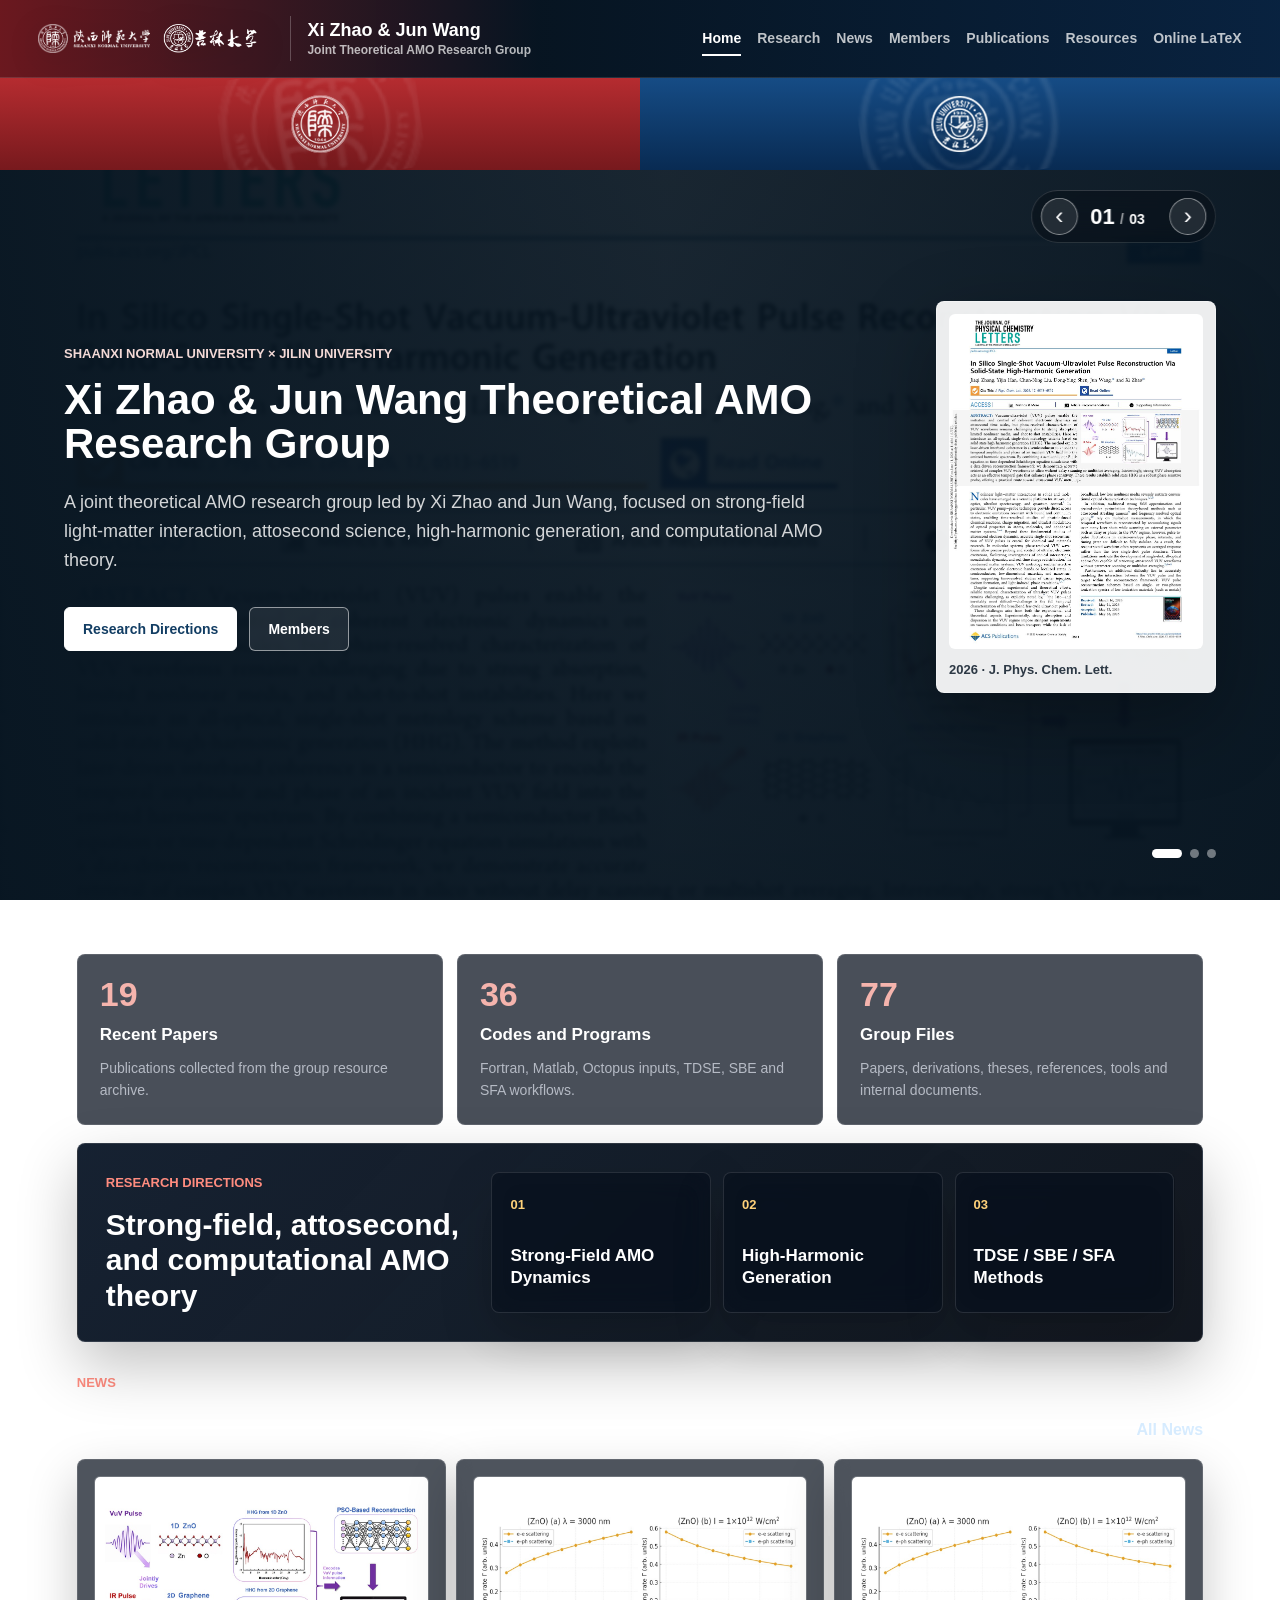
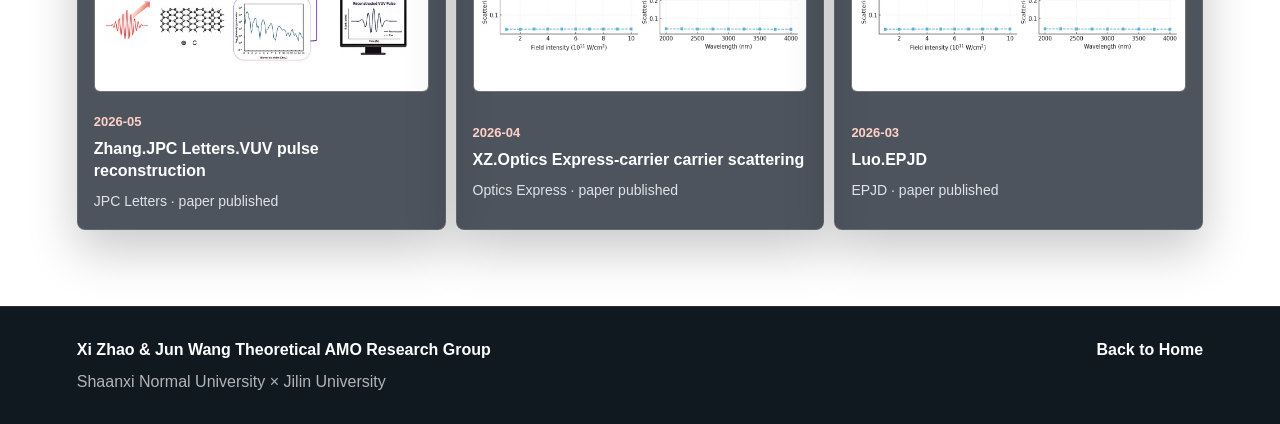
<file: index.html>
<!doctype html>
<html lang="zh-CN">
  <head>
    <meta charset="utf-8" />
    <meta name="viewport" content="width=device-width, initial-scale=1" />
    <title>Xi Zhao & Jun Wang Theoretical AMO Research Group</title>
    <meta
      name="description"
      content="Xi Zhao & Jun Wang Theoretical AMO Research Group, focused on strong-field physics, attosecond science, high-harmonic generation, and computational AMO theory."
    />
    <link rel="preload" href="assets/logos/snnu-logo.png" as="image" />
    <link rel="preload" href="assets/logos/jlu-logo.png" as="image" />
    <link rel="preload" href="assets/paper-previews/vuv-reconstruction.jpg" as="image" />
    <link rel="stylesheet" href="assets/site.css?v=20260617-2126" />
    <script defer src="assets/site.js?v=20260617-2126"></script>
  </head>
  <body>
    <header class="site-header" aria-label="Main navigation">
      <a class="brand" href="#home" data-route="home" aria-label="Home">
        <span class="school-logos" aria-label="Affiliated universities">
          <img src="assets/logos/snnu-logo.png" alt="Shaanxi Normal University" />
          <img src="assets/logos/jlu-logo.png" alt="Jilin University" />
        </span>
        <span class="brand-text">
          <strong>Xi Zhao & Jun Wang</strong>
          <small>Joint Theoretical AMO Research Group</small>
        </span>
      </a>
      <nav class="nav-links" aria-label="Primary navigation">
        <a href="#home" data-route="home">Home</a>
        <a href="#research" data-route="research">Research</a>
        <a href="#news" data-route="news">News</a>
        <a href="#members" data-route="members">Members</a>
        <a href="#publications" data-route="publications">Publications</a>
        <a href="#resources" data-route="resources">Resources</a>
        <a href="latex.html">Online LaTeX</a>
      </nav>
    </header>

    <main>
      <section class="page-view home-view active" id="view-home" data-view="home" aria-labelledby="home-title">
        <div class="banner-carousel" aria-label="Homepage research carousel">
          <div class="banner-school banner-school-left" aria-label="Shaanxi Normal University emblem">
            <img src="assets/logos/snnu-emblem.png" alt="Shaanxi Normal University emblem" />
          </div>
          <div class="banner-school banner-school-right" aria-label="Jilin University emblem">
            <img src="assets/logos/jlu-emblem.png" alt="Jilin University emblem" />
          </div>

          <article class="banner-slide active" data-slide="0">
            <div class="banner-bg">
              <img src="assets/paper-previews/vuv-reconstruction.jpg" alt="" aria-hidden="true" />
            </div>
            <div class="banner-content">
              <p class="eyebrow">Shaanxi Normal University × Jilin University</p>
              <h1 id="home-title">Xi Zhao & Jun Wang Theoretical AMO Research Group</h1>
              <p>
                A joint theoretical AMO research group led by Xi Zhao and Jun Wang, focused on strong-field
                light-matter interaction, attosecond science, high-harmonic generation, and computational AMO theory.
              </p>
              <div class="banner-actions">
                <a class="button primary light" href="#research" data-route="research">Research Directions</a>
                <a class="button secondary light" href="#members" data-route="members">Members</a>
              </div>
            </div>
            <figure class="banner-paper">
              <img
                src="assets/paper-previews/vuv-reconstruction.jpg"
                alt="JPC Letters 2026 VUV pulse reconstruction paper preview"
              />
              <figcaption>2026 · J. Phys. Chem. Lett.</figcaption>
            </figure>
          </article>

          <article class="banner-slide" data-slide="1">
            <div class="banner-bg">
              <img src="assets/paper-previews/scirep-water.jpg" alt="" aria-hidden="true" />
            </div>
            <div class="banner-content">
              <p class="eyebrow">Strong-Field Molecular Dynamics</p>
              <h2>Nonadiabatic ionization-dissociation theory</h2>
              <p>
                Modeling intense-field molecular response through coupled electronic and nuclear channels,
                with emphasis on non-vertical pathways and time-resolved dissociation dynamics.
              </p>
              <div class="banner-actions">
                <a class="button primary light" href="#publications" data-route="publications">Selected Publications</a>
                <a class="button secondary light" href="#resources" data-route="resources">Group Archive</a>
              </div>
            </div>
            <figure class="banner-paper">
              <img
                src="assets/paper-previews/scirep-water.jpg"
                alt="Scientific Reports 2025 strong IR induced dissociation paper preview"
                loading="lazy"
              />
              <figcaption>2025 · Scientific Reports</figcaption>
            </figure>
          </article>

          <article class="banner-slide" data-slide="2">
            <div class="banner-bg">
              <img src="assets/paper-previews/carrier-scattering.jpg" alt="" aria-hidden="true" />
            </div>
            <div class="banner-content">
              <p class="eyebrow">Solid-State Strong-Field Response</p>
              <h2>Carrier dynamics and ultrafast material response</h2>
              <p>
                Theory-driven analysis of HHG in solids, dephasing-time retrieval, carrier-carrier scattering,
                and attosecond waveform reconstruction from strong-field observables.
              </p>
              <div class="banner-actions">
                <a class="button primary light" href="#research" data-route="research">Research Directions</a>
                <a class="button secondary light" href="#resources" data-route="resources">Codes and Programs</a>
              </div>
            </div>
            <figure class="banner-paper">
              <img
                src="assets/paper-previews/carrier-scattering.jpg"
                alt="Optics Express 2026 carrier-carrier scattering paper preview"
                loading="lazy"
              />
              <figcaption>2026 · Optics Express</figcaption>
            </figure>
          </article>

          <div class="banner-controls" aria-label="Carousel controls">
            <button class="banner-arrow" type="button" data-slide-prev aria-label="Previous slide">‹</button>
            <span class="banner-count">
              <strong data-slide-current>01</strong>
              <em>/</em>
              <span data-slide-total>03</span>
            </span>
            <button class="banner-arrow" type="button" data-slide-next aria-label="Next slide">›</button>
          </div>

          <div class="banner-dots" aria-label="Carousel slides">
            <button class="banner-dot active" type="button" data-slide-to="0" aria-label="Show slide 1"></button>
            <button class="banner-dot" type="button" data-slide-to="1" aria-label="Show slide 2"></button>
            <button class="banner-dot" type="button" data-slide-to="2" aria-label="Show slide 3"></button>
          </div>
        </div>

        <div class="home-strip" aria-label="Site summary">
          <article>
            <span data-metric="paperCount">19</span>
            <strong>Recent Papers</strong>
            <p>Publications collected from the group resource archive.</p>
          </article>
          <article>
            <span data-metric="codeCount">36</span>
            <strong>Codes and Programs</strong>
            <p>Fortran, Matlab, Octopus inputs, TDSE, SBE and SFA workflows.</p>
          </article>
          <article>
            <span data-metric="resourceCount">77</span>
            <strong>Group Files</strong>
            <p>Papers, derivations, theses, references, tools and internal documents.</p>
          </article>
        </div>

        <div class="home-research-preview" aria-label="Research preview">
          <div>
            <p class="eyebrow">Research Directions</p>
            <h2>Strong-field, attosecond, and computational AMO theory</h2>
          </div>
          <div class="preview-links">
            <a href="#research" data-route="research">
              <span>01</span>
              <strong>Strong-Field AMO Dynamics</strong>
            </a>
            <a href="#research" data-route="research">
              <span>02</span>
              <strong>High-Harmonic Generation</strong>
            </a>
            <a href="#research" data-route="research">
              <span>03</span>
              <strong>TDSE / SBE / SFA Methods</strong>
            </a>
          </div>
        </div>

        <div class="home-news-panel" aria-label="Latest news preview">
          <div class="section-title-row">
            <div>
              <p class="eyebrow">News</p>
              <h2>Latest Group Updates</h2>
            </div>
            <a class="text-link" href="#news" data-route="news">All News</a>
          </div>
          <div class="news-list compact" id="homeNews" aria-live="polite"></div>
        </div>
      </section>

      <section class="page-view research-view" id="view-research" data-view="research" aria-labelledby="research-title">
        <div class="page-head">
          <p class="eyebrow">Research</p>
          <h2 id="research-title">Research Directions</h2>
          <p>
            The group connects strong-field physics, attosecond science, high-harmonic spectroscopy,
            and computational AMO theory through reproducible numerical models.
          </p>
        </div>
        <div class="research-grid">
          <article>
            <img src="assets/research/strong-field-dynamics.jpg" alt="Strong-field molecular dynamics figure" loading="lazy" />
            <span>01</span>
            <h3>Strong-Field AMO Dynamics</h3>
            <p>
              Ionization, dissociation, recombination and radiation in intense laser fields, with
              attention to electron-nuclear coupling and non-vertical channels.
            </p>
          </article>
          <article>
            <img src="assets/research/hhg-reconstruction.jpg" alt="High-harmonic generation reconstruction figure" loading="lazy" />
            <span>02</span>
            <h3>High-Harmonic Generation</h3>
            <p>
              Harmonic spectra, polarization shaping, bound-state transition, trajectory analysis,
              and attosecond pulse synthesis in atoms, molecules and solids.
            </p>
          </article>
          <article>
            <img src="assets/research/computational-methods.jpg" alt="Computational AMO method figure" loading="lazy" />
            <span>03</span>
            <h3>TDSE / SBE / SFA Methods</h3>
            <p>
              Time-dependent Schrodinger equation solvers, semiconductor Bloch equations,
              strong-field approximation, saddle-point models and QTMC tools.
            </p>
          </article>
          <article>
            <img src="assets/research/solid-carriers.jpg" alt="Solid-state carrier dynamics figure" loading="lazy" />
            <span>04</span>
            <h3>Solid-State Strong-Field Response</h3>
            <p>
              Carrier dynamics, dephasing-time retrieval, complex saddle points, scattering effects
              and ultrafast material response under crystal-strong laser interaction.
            </p>
          </article>
        </div>
      </section>

      <section class="page-view news-view" id="view-news" data-view="news" aria-labelledby="news-title">
        <div class="page-head split">
          <div>
            <p class="eyebrow">News</p>
            <h2 id="news-title">Group News</h2>
            <p>Publication updates are generated from papers in the local group resource archive.</p>
          </div>
          <a class="button secondary" href="#publications" data-route="publications">View Publications</a>
        </div>
        <div class="news-list" id="newsList" aria-live="polite"></div>
      </section>

      <section class="page-view members-view" id="view-members" data-view="members" aria-labelledby="members-title">
        <div class="page-head">
          <p class="eyebrow">Members</p>
          <h2 id="members-title">Faculty and Students</h2>
          <p>Xi Zhao and Jun Wang lead the joint group. Student rosters are structured for later updates.</p>
        </div>

        <div class="section-title-row people-heading">
          <div>
            <p class="eyebrow">Faculty</p>
            <h2>Principal Investigators · 首席研究员</h2>
          </div>
        </div>
        <div class="people-grid">
          <article class="person-card">
            <img class="person-photo" src="assets/people/xi-zhao.png" alt="Xi Zhao" />
            <div class="person-body">
              <p class="person-school">Shaanxi Normal University</p>
              <h3>Xi Zhao · 赵曦</h3>
              <p class="person-title">Associate Researcher, College of Physics and Information Technology</p>
              <dl class="person-facts">
                <div><dt>Discipline</dt><dd>Atomic and Molecular Physics</dd></div>
                <div><dt>Email</dt><dd>zhaoxi719@snnu.edu.cn</dd></div>
                <div><dt>Education</dt><dd>Ph.D., Jilin University</dd></div>
              </dl>
              <p>
                Research areas include interaction between strong laser fields and atom/molecule/solid systems,
                attosecond science, and high-performance computation in science.
              </p>
              <a class="text-link" href="https://faculty.snnu.edu.cn/zhaoxi/zh_CN/index.htm" target="_blank" rel="noreferrer">
                Official SNNU Profile
              </a>
            </div>
          </article>

          <article class="person-card">
            <img class="person-photo" src="assets/people/jun-wang.jpg" alt="Jun Wang" />
            <div class="person-body">
              <p class="person-school">Jilin University</p>
              <h3>Jun Wang · 王俊</h3>
              <p class="person-title">Associate Professor, Institute of Atomic and Molecular Physics</p>
              <dl class="person-facts">
                <div><dt>Unit</dt><dd>Institute of Atomic and Molecular Physics</dd></div>
                <div><dt>Degree</dt><dd>Ph.D.</dd></div>
                <div><dt>Location</dt><dd>Changchun, Jilin</dd></div>
              </dl>
              <p>
                Research output includes strong-field molecular dynamics and high-order harmonic generation,
                with recent collaborations on nonadiabatic ionization-dissociation and ultrafast AMO theory.
              </p>
              <a class="text-link" href="https://teachers.jlu.edu.cn/JunWang/zh_CN/index.htm" target="_blank" rel="noreferrer">
                Official JLU Profile
              </a>
            </div>
          </article>
        </div>

        <div class="student-section" aria-label="Students">
          <div class="section-title-row">
            <div>
              <p class="eyebrow">Students</p>
              <h2>Group Members</h2>
            </div>
          </div>
          <div class="student-grid">
            <article class="student-panel">
              <span>Ph.D. Students</span>
              <h3>博士生</h3>
              <p>Member list to be updated.</p>
            </article>
            <article class="student-panel">
              <span>Master Students</span>
              <h3>硕士生</h3>
              <p>Member list to be updated.</p>
            </article>
            <article class="student-panel">
              <span>Undergraduates</span>
              <h3>本科生</h3>
              <p>Member list to be updated.</p>
            </article>
            <article class="student-panel">
              <span>Alumni</span>
              <h3>已毕业学生</h3>
              <p>Alumni list to be updated.</p>
            </article>
          </div>
        </div>
      </section>

      <section class="page-view publications-view" id="view-publications" data-view="publications" aria-labelledby="publications-title">
        <div class="page-head split">
          <div>
            <p class="eyebrow">Publications</p>
            <h2 id="publications-title">Selected Publications</h2>
            <p>Recent papers are read from `ourweb/01_Group_Resource/1.Our Pulished Paper （2024-）`.</p>
          </div>
          <a class="button secondary" href="#resources" data-route="resources" data-filter-jump="papers">All Papers</a>
        </div>

        <div class="featured-papers">
          <article class="featured-paper">
            <img
              src="assets/paper-previews/vuv-reconstruction.jpg"
              alt="JPC Letters paper preview"
              loading="lazy"
            />
            <div>
              <span>2026 · J. Phys. Chem. Lett.</span>
              <h3>In Silico Single-Shot Vacuum-Ultraviolet Pulse Reconstruction Via Solid-State HHG</h3>
              <p>A solid-state HHG route for retrieving VUV waveforms through theory-driven reconstruction.</p>
              <a
                class="text-link"
                href="ourweb/01_Group_Resource/1.Our%20Pulished%20Paper%20%EF%BC%882024-%EF%BC%89/2026/2026-05.JQ%20Zhang.JPC%20Letters.VUV%20pulse%20reconstruction.pdf"
                target="_blank"
                rel="noreferrer"
                >Open local PDF</a
              >
            </div>
          </article>
          <article class="featured-paper compact">
            <img
              src="assets/paper-previews/scirep-water.jpg"
              alt="Scientific Reports paper preview"
              loading="lazy"
            />
            <div>
              <span>2025 · Scientific Reports</span>
              <h3>Non-vertical ionization-dissociation model for D<sub>2</sub>O<sup>2+</sup></h3>
              <p>Strong infrared-field induced molecular dissociation in a nonadiabatic multi-state model.</p>
            </div>
          </article>
        </div>

        <div class="publication-years" id="paperList" aria-live="polite"></div>
      </section>

      <section class="page-view resources-view" id="view-resources" data-view="resources" aria-labelledby="resources-title">
        <div class="page-head split">
          <div>
            <p class="eyebrow">Resource Portal</p>
            <h2 id="resources-title">Group Resources</h2>
            <p>Papers, videos, codes, derivations, theses, references and tools from the group archive.</p>
          </div>
          <a class="button secondary" href="ourweb/01_Group_Resource.zip">Download Archive</a>
        </div>

        <section class="video-resource-block" aria-labelledby="video-resource-title">
          <div>
            <p class="eyebrow">Video Resources</p>
            <h2 id="video-resource-title">Lectures and Code Tutorials</h2>
            <p>
              Course videos and research tutorials are hosted on the group Bilibili space, including
              attosecond science, TDSE derivations, HHG saddle-point equations, Octopus usage, and
              solid-state strong-field theory.
            </p>
            <a
              class="button primary"
              href="https://space.bilibili.com/1866190724?spm_id_from=333.337.search-card.all.click"
              target="_blank"
              rel="noreferrer"
            >
              Open Bilibili Space
            </a>
          </div>
          <div class="video-list" aria-label="Selected video list">
            <a href="https://space.bilibili.com/1866190724?spm_id_from=333.337.search-card.all.click" target="_blank" rel="noreferrer">
              <span>05-31 · 34:51 · 53 views</span>
              <strong>Attosecond Entanglement and Coherence</strong>
            </a>
            <a href="https://space.bilibili.com/1866190724?spm_id_from=333.337.search-card.all.click" target="_blank" rel="noreferrer">
              <span>05-31 · 02:33:12 · 27 views</span>
              <strong>Lec 07 Monolayer MoS2 Hamiltonian</strong>
            </a>
            <a href="https://space.bilibili.com/1866190724?spm_id_from=333.337.search-card.all.click" target="_blank" rel="noreferrer">
              <span>05-31 · 01:40:53 · 21 views</span>
              <strong>Lec 06 Spin Orbiting Coupling</strong>
            </a>
            <a href="https://space.bilibili.com/1866190724?spm_id_from=333.337.search-card.all.click" target="_blank" rel="noreferrer">
              <span>05-31 · 01:54:39 · 11 views</span>
              <strong>Lec 08 Spin orbit coupling in Monolayer TMDs</strong>
            </a>
            <a href="https://space.bilibili.com/1866190724?spm_id_from=333.337.search-card.all.click" target="_blank" rel="noreferrer">
              <span>05-31 · 02:07:46 · 20 views</span>
              <strong>Lec 01 Graphene Band Structure</strong>
            </a>
            <a href="https://space.bilibili.com/1866190724?spm_id_from=333.337.search-card.all.click" target="_blank" rel="noreferrer">
              <span>2025-07-18 · 14:52 · 1205 views</span>
              <strong>He原子强激光相互作用TDSE讲解2：含时部分</strong>
            </a>
            <a href="https://space.bilibili.com/1866190724?spm_id_from=333.337.search-card.all.click" target="_blank" rel="noreferrer">
              <span>2025-07-18 · 11:37 · 509 views</span>
              <strong>He原子强激光作用下双电子含时薛定谔方程的讲解1：本征态+dipole计算</strong>
            </a>
            <a href="https://space.bilibili.com/1866190724?spm_id_from=333.337.search-card.all.click" target="_blank" rel="noreferrer">
              <span>2025-07-03 · 02:05 · 294 views</span>
              <strong>量子光学与hhg产生2</strong>
            </a>
            <a href="https://space.bilibili.com/1866190724?spm_id_from=333.337.search-card.all.click" target="_blank" rel="noreferrer">
              <span>2025-07-03 · 13:12 · 296 views</span>
              <strong>量子光学与hhg产生1</strong>
            </a>
            <a href="https://space.bilibili.com/1866190724?spm_id_from=333.337.search-card.all.click" target="_blank" rel="noreferrer">
              <span>2025-01-21 · 42:34 · 184 views</span>
              <strong>固体-强激光相互作用载流子经典轨迹和时频分析</strong>
            </a>
            <a href="https://space.bilibili.com/1866190724?spm_id_from=333.337.search-card.all.click" target="_blank" rel="noreferrer">
              <span>2025-01-20 · 07:55 · 202 views</span>
              <strong>octopus计算电流教程</strong>
            </a>
            <a href="https://space.bilibili.com/1866190724?spm_id_from=333.337.search-card.all.click" target="_blank" rel="noreferrer">
              <span>2025-01-19 · 12:10 · 194 views</span>
              <strong>octopus code acceleration-数据处理</strong>
            </a>
            <a href="https://space.bilibili.com/1866190724?spm_id_from=333.337.search-card.all.click" target="_blank" rel="noreferrer">
              <span>2025-01-19 · 14:18 · 383 views</span>
              <strong>octopus code使用</strong>
            </a>
            <a href="https://space.bilibili.com/1866190724?spm_id_from=333.337.search-card.all.click" target="_blank" rel="noreferrer">
              <span>2025-01-04 · 25:08 · 127 views</span>
              <strong>强激光与气体相互作用HHG鞍点方程求解</strong>
            </a>
            <a href="https://space.bilibili.com/1866190724?spm_id_from=333.337.search-card.all.click" target="_blank" rel="noreferrer">
              <span>2025-01-04 · 19:52 · 210 views</span>
              <strong>强激光与固体相互作用HHG鞍点方程求解</strong>
            </a>
            <a href="https://space.bilibili.com/1866190724?spm_id_from=333.337.search-card.all.click" target="_blank" rel="noreferrer">
              <span>2025-01-04 · 19:53 · 396 views</span>
              <strong>固体高次谐波计算理论讲解</strong>
            </a>
            <a href="https://space.bilibili.com/1866190724?spm_id_from=333.337.search-card.all.click" target="_blank" rel="noreferrer">
              <span>2025-01-04 · 01:06:24 · 370 views</span>
              <strong>固体高次谐波半导体布洛赫方程程序讲解</strong>
            </a>
            <a href="https://space.bilibili.com/1866190724?spm_id_from=333.337.search-card.all.click" target="_blank" rel="noreferrer">
              <span>2024-07-02 · 49:56 · 384 views</span>
              <strong>1.阿秒科学三步模型与TDSE的推导</strong>
            </a>
          </div>
        </section>

        <div class="resource-atlas" id="resourceAtlas" aria-label="Resource statistics"></div>

        <div class="resource-toolbar">
          <label class="search-box">
            <span>Search resources</span>
            <input
              id="resourceSearch"
              type="search"
              placeholder="HHG / TDSE / SBE / Fortran / paper / derivation"
              autocomplete="off"
            />
          </label>
          <div class="filter-group" role="list" aria-label="Resource categories">
            <button class="filter-chip active" type="button" data-filter="all" aria-pressed="true">All</button>
            <button class="filter-chip" type="button" data-filter="papers" aria-pressed="false">Papers</button>
            <button class="filter-chip" type="button" data-filter="code" aria-pressed="false">Code</button>
            <button class="filter-chip" type="button" data-filter="derivations" aria-pressed="false">Derivations</button>
            <button class="filter-chip" type="button" data-filter="literature" aria-pressed="false">Literature</button>
            <button class="filter-chip" type="button" data-filter="theses" aria-pressed="false">Theses</button>
            <button class="filter-chip" type="button" data-filter="tools" aria-pressed="false">Tools</button>
            <button class="filter-chip" type="button" data-filter="rules" aria-pressed="false">Rules</button>
          </div>
        </div>

        <div class="resource-summary" id="resourceSummary"></div>
        <div class="resource-list" id="resourceList" aria-live="polite"></div>
      </section>
    </main>

    <footer class="site-footer">
      <div>
        <strong>Xi Zhao & Jun Wang Theoretical AMO Research Group</strong>
        <p>Shaanxi Normal University × Jilin University</p>
      </div>
      <a href="#home" data-route="home">Back to Home</a>
    </footer>
  </body>
</html>
</file>
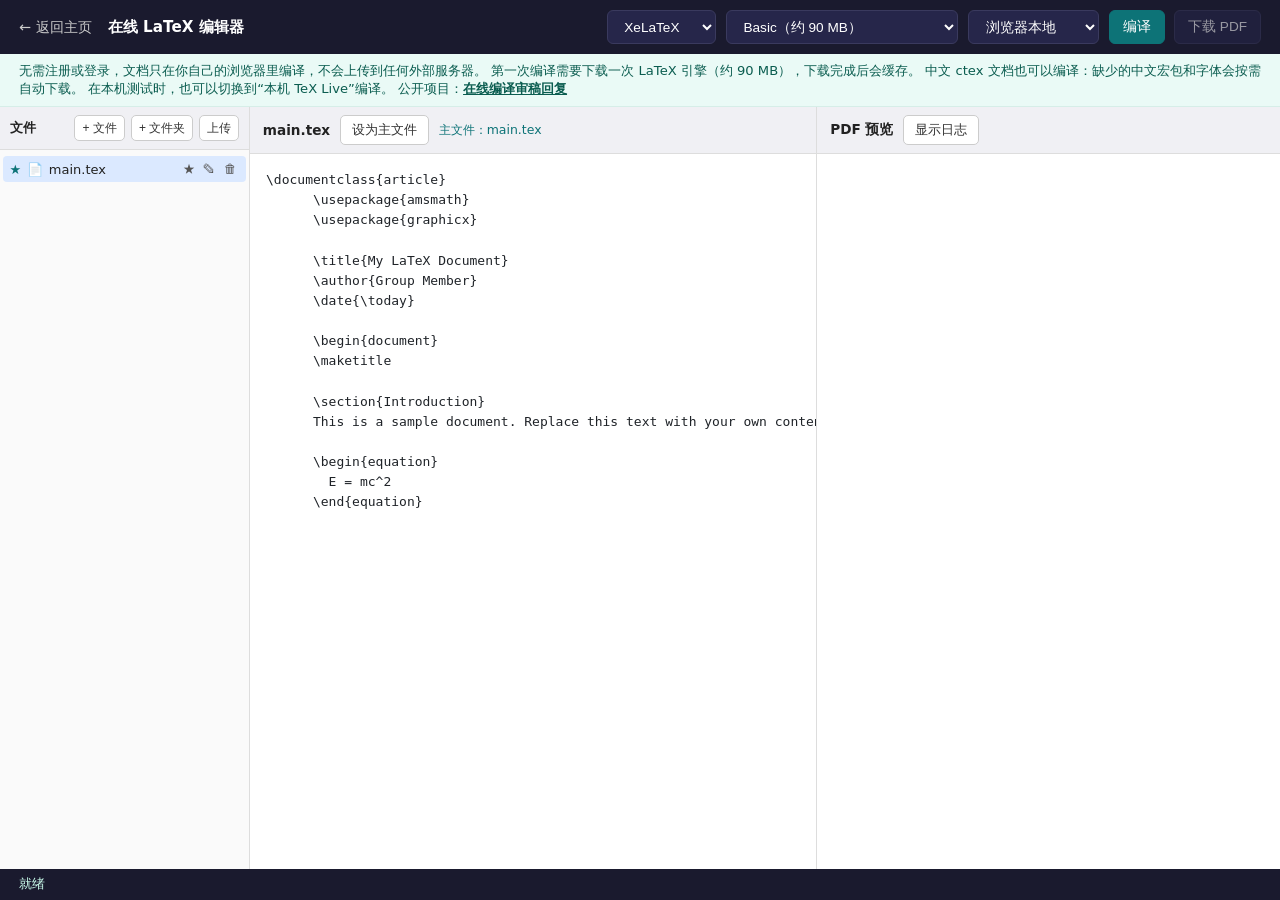
<file: latex.html>
<!doctype html>
<html lang="zh-CN">
  <head>
    <meta charset="utf-8" />
    <meta name="viewport" content="width=device-width, initial-scale=1" />
    <title>在线 LaTeX 编辑器 - 课题组网站</title>
    <meta
      name="description"
      content="无需登录的在线 LaTeX 编辑器：浏览器本地编译，支持文件树、多文件、中文 ctex 与 PDF 预览。"
    />
    <style>
      *, *::before, *::after { box-sizing: border-box; margin: 0; padding: 0; }
      html, body { height: 100%; }
      body {
        font-family: system-ui, -apple-system, "PingFang SC", "Microsoft YaHei", sans-serif;
        background: #f5f5f5; color: #222;
        display: flex; flex-direction: column; min-height: 100%;
      }

      .topbar {
        display: flex; align-items: center; justify-content: space-between;
        gap: 1rem; padding: 0 1.2rem; height: 54px; flex: 0 0 auto;
        background: #1a1a2e; color: #fff; flex-wrap: wrap;
      }
      .topbar-left { display: flex; align-items: center; gap: 1rem; min-width: 0; }
      .topbar-left a { color: #ccc; text-decoration: none; font-size: .9rem; white-space: nowrap; }
      .topbar-left a:hover { color: #fff; }
      .topbar-left strong { font-size: .95rem; white-space: nowrap; }
      .topbar-controls { display: flex; align-items: center; gap: .6rem; flex-wrap: wrap; }
      .topbar-controls select, .topbar-controls button {
        height: 34px; padding: 0 .8rem; border: 1px solid #3a3a5e; border-radius: 6px;
        background: #26264a; color: #fff; font-size: .85rem; cursor: pointer;
      }
      .topbar-controls select:hover, .topbar-controls button:hover { background: #32325e; }
      .topbar-controls button.primary { background: #0d7377; border-color: #0d7377; }
      .topbar-controls button.primary:hover { background: #0b868a; }
      .topbar-controls button:disabled { opacity: .55; cursor: wait; }

      .notice {
        padding: .5rem 1.2rem; background: #eafaf6; color: #0b5d50;
        font-size: .82rem; flex: 0 0 auto; border-bottom: 1px solid #d6eee8;
      }
      .notice a { color: #0b5d50; font-weight: 600; }
      .file-notice { background: #fff0e0; color: #7a3e00; border-bottom-color: #f0d5b8; }
      .file-notice a { color: #1a1a2e; font-weight: 600; }

      .workspace { flex: 1 1 auto; min-height: 0; display: flex; }
      .file-tree-pane {
        flex: 0 0 250px; min-width: 0; display: flex; flex-direction: column;
        background: #fafafa; border-right: 1px solid #ddd;
      }
      .file-tree-header {
        display: flex; align-items: center; gap: .35rem; flex-wrap: wrap;
        padding: .5rem .6rem; border-bottom: 1px solid #ddd; background: #f0f0f4;
        font-size: .82rem;
      }
      .file-tree-header strong { margin-right: auto; }
      .file-tree-header button, .file-tree-header label.btn {
        height: 26px; padding: 0 .45rem; border: 1px solid #ccc; border-radius: 5px;
        background: #fff; color: #333; font-size: .75rem; cursor: pointer;
        display: inline-flex; align-items: center;
      }
      .file-tree-header button:hover, .file-tree-header label.btn:hover { background: #f7f7f7; }
      .file-tree { flex: 1 1 auto; min-height: 0; overflow: auto; padding: .4rem .2rem .8rem; }
      .tree-list { list-style: none; padding-left: 14px; }
      .tree-root { padding-left: 0; }
      .tree-row {
        display: flex; align-items: center; gap: .3rem; padding: .22rem .4rem;
        border-radius: 4px; cursor: pointer; font-size: 13px; color: #222;
      }
      .tree-row:hover { background: #ececf4; }
      .tree-row.selected { background: #dbe9ff; }
      .tree-row .tree-name {
        flex: 1 1 auto; min-width: 0; overflow: hidden;
        text-overflow: ellipsis; white-space: nowrap;
      }
      .tree-row .tree-actions { display: none; gap: .15rem; flex: 0 0 auto; }
      .tree-row:hover .tree-actions, .tree-row.selected .tree-actions { display: inline-flex; }
      .tree-row button {
        border: 0; background: transparent; cursor: pointer; font-size: .78rem;
        color: #555; padding: .05rem .2rem; border-radius: 3px;
      }
      .tree-row button:hover { background: #d6d6e4; color: #111; }
      .tree-row .tree-main { color: #0d7377; font-weight: 700; }
      .tree-row .tree-toggle { width: 16px; text-align: center; color: #777; }
      .tree-row .tree-icon { width: 18px; text-align: center; }

      .pane {
        flex: 1 1 50%; min-width: 0; display: flex; flex-direction: column;
        background: #fff;
      }
      .editor-pane { flex: 1 1 55%; }
      .preview-pane { flex: 1 1 45%; }
      .pane + .pane { border-left: 1px solid #ddd; }
      .pane-header {
        display: flex; align-items: center; gap: .6rem; flex-wrap: wrap;
        padding: .5rem .8rem; background: #f0f0f4; border-bottom: 1px solid #ddd;
        font-size: .85rem; flex: 0 0 auto;
      }
      .pane-header strong { min-width: 0; overflow: hidden; text-overflow: ellipsis; white-space: nowrap; }
      .pane-header button {
        height: 30px; padding: 0 .7rem; border: 1px solid #ccc; border-radius: 5px;
        background: #fff; color: #333; font-size: .8rem; cursor: pointer;
        display: inline-flex; align-items: center; gap: .3rem;
      }
      .pane-header button:hover { background: #f7f7f7; }

      #sourceWrap { flex: 1 1 auto; min-height: 0; display: flex; flex-direction: column; position: relative; }
      #source {
        flex: 1 1 auto; min-height: 0; width: 100%; resize: none; border: 0;
        padding: 1rem; font-family: ui-monospace, SFMono-Regular, Menlo, Consolas, monospace;
        font-size: 13px; line-height: 1.55; color: #1f2328; outline: none;
        white-space: pre; overflow: auto; tab-size: 2;
      }
      #imagePreview {
        flex: 1 1 auto; min-height: 0; overflow: auto; display: flex;
        align-items: center; justify-content: center; background: #fff;
        padding: 1rem;
      }
      #imagePreview img { max-width: 100%; max-height: 100%; object-fit: contain; }

      .preview-wrap { flex: 1 1 auto; min-height: 0; position: relative; background: #fff; }
      #pdfPreview { position: absolute; inset: 0; width: 100%; height: 100%; border: 0; }
      #log {
        position: absolute; inset: 0; padding: .8rem; overflow: auto; background: #111;
        color: #d6f5d6; font-family: ui-monospace, SFMono-Regular, Menlo, monospace;
        font-size: 12px; line-height: 1.5; white-space: pre-wrap; display: none;
      }

      .statusbar {
        display: flex; align-items: center; justify-content: space-between; gap: 1rem;
        padding: .45rem 1.2rem; background: #1a1a2e; color: #cfe; font-size: .8rem;
        flex: 0 0 auto;
      }
      .statusbar .error { color: #ff9b9b; }
      .statusbar .ok { color: #8ef0c0; }
      #progress { color: #ffd479; }

      @media (max-width: 820px) {
        .workspace { flex-direction: column; }
        .file-tree-pane { flex: 0 0 180px; border-right: 0; border-bottom: 1px solid #ddd; }
        .pane + .pane { border-left: 0; border-top: 1px solid #ddd; }
        .pane { flex: 1 1 50%; }
        .topbar { padding: .5rem .8rem; }
      }
    </style>
  </head>
  <body>
    <header class="topbar" aria-label="LaTeX editor navigation">
      <div class="topbar-left">
        <a href="index.html">← 返回主页</a>
        <strong>在线 LaTeX 编辑器</strong>
      </div>
      <div class="topbar-controls">
        <select id="engine" aria-label="LaTeX engine">
          <option value="xelatex">XeLaTeX</option>
          <option value="pdflatex">pdfLaTeX</option>
          <option value="lualatex">LuaLaTeX</option>
        </select>
        <select id="bundle" aria-label="TeX Live bundle">
          <option value="basic">Basic（约 90 MB）</option>
          <option value="recommended">Recommended（约 200 MB）</option>
        </select>
        <select id="backend" aria-label="Compile backend">
          <option value="browser">浏览器本地</option>
          <option value="server">本机 TeX Live</option>
        </select>
        <button id="compileBtn" class="primary" type="button">编译</button>
        <button id="downloadBtn" type="button" disabled>下载 PDF</button>
      </div>
    </header>

    <p class="notice">
      无需注册或登录，文档只在你自己的浏览器里编译，不会上传到任何外部服务器。
      第一次编译需要下载一次 LaTeX 引擎（约 90 MB），下载完成后会缓存。
      中文 ctex 文档也可以编译：缺少的中文宏包和字体会按需自动下载。
      在本机测试时，也可以切换到“本机 TeX Live”编译。
      公开项目：<a href="latex.html?project=reviewer_response_R1&amp;autocompile=1&amp;backend=browser">在线编译审稿回复</a>
    </p>

    <p id="fileModeNotice" class="notice file-notice" hidden>
      当前打开的是电脑本地文件，浏览器不允许在这种模式下加载编译功能。
      请改用本机测试地址：
      <a href="http://127.0.0.1:8123/latex.html">http://127.0.0.1:8123/latex.html</a>
    </p>

    <main class="workspace" aria-label="LaTeX editor workspace">
      <aside class="file-tree-pane" aria-label="Project files">
        <div class="file-tree-header">
          <strong>文件</strong>
          <button id="newFileBtn" type="button">+ 文件</button>
          <button id="newFolderBtn" type="button">+ 文件夹</button>
          <label class="btn" for="uploadInput">上传</label>
        </div>
        <div id="fileTree" class="file-tree" aria-label="Project file tree"></div>
      </aside>

      <section class="pane editor-pane" aria-label="Editor">
        <div class="pane-header">
          <strong id="currentPathLabel">main.tex</strong>
          <button id="setMainBtn" type="button">设为主文件</button>
          <span id="mainPathLabel" style="color:#0d7377;font-size:.78rem;"></span>
        </div>
        <div id="sourceWrap">
          <textarea
            id="source"
            spellcheck="false"
            aria-label="LaTeX source"
          ></textarea>
          <div id="imagePreview" hidden></div>
        </div>
      </section>

      <section class="pane preview-pane" aria-label="Preview">
        <div class="pane-header">
          <strong>PDF 预览</strong>
          <button id="toggleLogBtn" type="button">显示日志</button>
        </div>
        <div class="preview-wrap">
          <iframe id="pdfPreview" title="PDF preview"></iframe>
          <pre id="log" aria-label="Compile log"></pre>
        </div>
      </section>
    </main>

    <footer class="statusbar">
      <span id="status">就绪</span>
      <span id="progress"></span>
    </footer>

    <input id="uploadInput" type="file" multiple hidden />

    <script type="module">
      import {
        BusyTexRunner,
        XeLatex,
        PdfLatex,
        LuaLatex,
      } from "./assets/texlyre-busytex/index.js";

      const $ = (id) => document.getElementById(id);
      const CORE_BASE = "https://texlyre.github.io/texlyre/core/busytex";
      const REMOTE_TEXLIVE_ENDPOINT = new URL(
        "./texlive-remote",
        location.href,
      ).href.replace(/\/$/, "");
      const LOCAL_BUSYTEX_JS = "./assets/busytex/busytex.js";
      const CHINESE_FONTS = [
        { path: "FandolSong-Regular.otf", url: "./assets/fonts/FandolSong-Regular.otf" },
        { path: "FandolSong-Bold.otf", url: "./assets/fonts/FandolSong-Bold.otf" },
        { path: "FandolHei-Regular.otf", url: "./assets/fonts/FandolHei-Regular.otf" },
        { path: "FandolHei-Bold.otf", url: "./assets/fonts/FandolHei-Bold.otf" },
        { path: "FandolKai-Regular.otf", url: "./assets/fonts/FandolKai-Regular.otf" },
        { path: "FandolFang-Regular.otf", url: "./assets/fonts/FandolFang-Regular.otf" },
      ];
      const BUNDLES = {
        basic: { label: "Basic", url: `${CORE_BASE}/texlive-basic.js` },
        recommended: { label: "Recommended", url: `${CORE_BASE}/texlive-recommended.js` },
      };
      const DB_NAME = "group-latex-editor";
      const DB_VERSION = 1;
      const isLocalHost = ["localhost", "127.0.0.1", "::1"].includes(
        location.hostname,
      );

      const SAMPLE = `\\documentclass{article}
      \\usepackage{amsmath}
      \\usepackage{graphicx}

      \\title{My LaTeX Document}
      \\author{Group Member}
      \\date{\\today}

      \\begin{document}
      \\maketitle

      \\section{Introduction}
      This is a sample document. Replace this text with your own content.

      \\begin{equation}
        E = mc^2
      \\end{equation}

      \\section{Next Steps}
      Try adding more sections, equations, figures, or bibliography files.

      \\end{document}`;

      let projectFiles = [];
      let projectFolders = [];
      let mainPath = "main.tex";
      let currentPath = null;
      let currentFolder = "";
      let expandedFolders = new Set();
      let runner = null;
      let runnerBundle = null;
      let currentPdfUrl = null;
      let compileStart = 0;
      let saveTimer = null;
      let dbPromise = null;

      function setStatus(text, kind = "") {
        const el = $("status");
        el.textContent = text;
        el.className = kind;
      }

      function setProgress(text) {
        $("progress").textContent = text || "";
      }

      function bytesToBase64(bytes) {
        let binary = "";
        const chunkSize = 0x8000;
        for (let i = 0; i < bytes.length; i += chunkSize) {
          binary += String.fromCharCode(...bytes.subarray(i, i + chunkSize));
        }
        return btoa(binary);
      }

      function normalizePath(path) {
        return String(path || "")
          .replace(/\\/g, "/")
          .replace(/^\/+|\/+$/g, "")
          .replace(/\/{2,}/g, "/");
      }

      function basename(path) {
        const parts = normalizePath(path).split("/");
        return parts[parts.length - 1] || "";
      }

      function parentDir(path) {
        const parts = normalizePath(path).split("/");
        parts.pop();
        return parts.join("/");
      }

      function getFile(path) {
        return projectFiles.find((f) => f.path === path);
      }

      function ensureParentFolders(path) {
        let dir = parentDir(path);
        while (dir) {
          if (!projectFolders.includes(dir)) projectFolders.push(dir);
          dir = parentDir(dir);
        }
      }

      function isTextFile(fileOrName) {
        const name = typeof fileOrName === "string" ? fileOrName : fileOrName.name;
        const type = typeof fileOrName === "string" ? "" : fileOrName.type || "";
        return (
          type.startsWith("text/") ||
          /\.(tex|bib|cls|sty|txt|log|json|csv|md|yml|yaml|xml|html)$/i.test(name)
        );
      }

      function openDB() {
        if (dbPromise) return dbPromise;
        dbPromise = new Promise((resolve, reject) => {
          const request = indexedDB.open(DB_NAME, DB_VERSION);
          request.onupgradeneeded = () => {
            const db = request.result;
            if (!db.objectStoreNames.contains("projects")) {
              db.createObjectStore("projects");
            }
          };
          request.onsuccess = () => resolve(request.result);
          request.onerror = () => reject(request.error);
        });
        return dbPromise;
      }

      async function saveProjectToIDB() {
        try {
          const db = await openDB();
          await new Promise((resolve, reject) => {
            const tx = db.transaction("projects", "readwrite");
            tx.objectStore("projects").put(
              {
                files: projectFiles,
                folders: projectFolders,
                mainPath,
                updatedAt: Date.now(),
              },
              "current",
            );
            tx.oncomplete = resolve;
            tx.onerror = () => reject(tx.error);
          });
        } catch (error) {
          console.warn("Failed to save project:", error);
        }
      }

      async function loadProjectFromIDB() {
        try {
          const db = await openDB();
          return await new Promise((resolve, reject) => {
            const tx = db.transaction("projects", "readonly");
            const request = tx.objectStore("projects").get("current");
            request.onsuccess = () => resolve(request.result || null);
            request.onerror = () => reject(request.error);
          });
        } catch (error) {
          console.warn("Failed to load project:", error);
          return null;
        }
      }

      function scheduleSave() {
        clearTimeout(saveTimer);
        saveTimer = setTimeout(() => {
          saveCurrentFile();
          saveProjectToIDB();
        }, 500);
      }

      function saveCurrentFile() {
        if (!currentPath) return;
        const file = getFile(currentPath);
        if (!file || file.isBinary) return;
        file.content = $("source").value;
        file.size = file.content.length;
      }

      function updateMainLabel() {
        $("mainPathLabel").textContent = mainPath ? `主文件：${mainPath}` : "";
        $("setMainBtn").disabled = currentPath === mainPath;
      }

      function showTextEditor() {
        $("imagePreview").hidden = true;
        $("source").hidden = false;
      }

      function showImagePreview(file) {
        $("imagePreview").textContent = "";
        $("source").hidden = true;
        $("imagePreview").hidden = false;
        if (/\.(png|jpe?g|gif|webp)$/i.test(file.path)) {
          const blob = new Blob([file.content], {
            type: `image/${file.path.split(".").pop().toLowerCase()}`,
          });
          const url = URL.createObjectURL(blob);
          const img = document.createElement("img");
          img.src = url;
          img.alt = file.path;
          $("imagePreview").appendChild(img);
        } else {
          $("imagePreview").textContent = `二进制文件：${file.path}（暂不支持预览）`;
        }
      }

      function selectFile(path) {
        const file = getFile(path);
        if (!file) return;
        saveCurrentFile();
        currentPath = path;
        currentFolder = parentDir(path);
        $("currentPathLabel").textContent = path;
        updateMainLabel();
        if (file.isBinary) {
          showImagePreview(file);
        } else {
          showTextEditor();
          $("source").value =
            typeof file.content === "string"
              ? file.content
              : new TextDecoder().decode(file.content);
        }
        renderFileTree();
      }

      function buildTree() {
        const root = { name: "", path: "", folders: new Map(), files: [] };
        const ensureFolder = (node, part, acc) => {
          if (!node.folders.has(part)) {
            node.folders.set(part, {
              name: part,
              path: acc,
              folders: new Map(),
              files: [],
            });
          }
          return node.folders.get(part);
        };

        for (const folder of projectFolders) {
          const parts = folder.split("/");
          let node = root;
          let acc = "";
          for (const part of parts) {
            acc = acc ? `${acc}/${part}` : part;
            node = ensureFolder(node, part, acc);
          }
        }

        for (const file of projectFiles) {
          const parts = file.path.split("/");
          let node = root;
          let acc = "";
          for (let i = 0; i < parts.length - 1; i++) {
            acc = acc ? `${acc}/${parts[i]}` : parts[i];
            node = ensureFolder(node, parts[i], acc);
          }
          node.files.push({
            name: parts[parts.length - 1],
            path: file.path,
            isBinary: file.isBinary,
          });
        }
        return root;
      }

      function renderTreeChildren(node, ul) {
        const folderEntries = [...node.folders.entries()].sort((a, b) =>
          a[0].localeCompare(b[0]),
        );
        for (const [name, folder] of folderEntries) {
          const li = document.createElement("li");
          const row = document.createElement("div");
          row.className =
            "tree-row" + (currentFolder === folder.path ? " selected" : "");
          row.dataset.path = folder.path;
          row.dataset.type = "folder";
          const toggle = document.createElement("span");
          toggle.className = "tree-toggle";
          toggle.textContent = expandedFolders.has(folder.path) ? "▾" : "▸";
          const icon = document.createElement("span");
          icon.className = "tree-icon";
          icon.textContent = "📁";
          const nameSpan = document.createElement("span");
          nameSpan.className = "tree-name";
          nameSpan.textContent = name;
          const actions = document.createElement("span");
          actions.className = "tree-actions";
          actions.innerHTML =
            '<button data-action="rename" title="重命名">✎</button>' +
            '<button data-action="delete" title="删除">🗑</button>';
          row.append(toggle, icon, nameSpan, actions);
          li.appendChild(row);
          const childUl = document.createElement("ul");
          childUl.className = "tree-list";
          if (expandedFolders.has(folder.path)) {
            renderTreeChildren(folder, childUl);
          }
          li.appendChild(childUl);
          ul.appendChild(li);
        }

        const fileEntries = node.files.slice().sort((a, b) =>
          a.name.localeCompare(b.name),
        );
        for (const file of fileEntries) {
          const li = document.createElement("li");
          const row = document.createElement("div");
          row.className =
            "tree-row" + (currentPath === file.path ? " selected" : "");
          row.dataset.path = file.path;
          row.dataset.type = "file";
          if (file.path === mainPath) {
            const star = document.createElement("span");
            star.className = "tree-main";
            star.textContent = "★";
            row.appendChild(star);
          }
          const icon = document.createElement("span");
          icon.className = "tree-icon";
          icon.textContent =
            file.isBinary && /\.(png|jpe?g|gif|webp|pdf|eps)$/i.test(file.name)
              ? "🖼"
              : "📄";
          const nameSpan = document.createElement("span");
          nameSpan.className = "tree-name";
          nameSpan.textContent = file.name;
          const actions = document.createElement("span");
          actions.className = "tree-actions";
          actions.innerHTML =
            '<button data-action="main" title="设为主文件">★</button>' +
            '<button data-action="rename" title="重命名">✎</button>' +
            '<button data-action="delete" title="删除">🗑</button>';
          row.append(icon, nameSpan, actions);
          li.appendChild(row);
          ul.appendChild(li);
        }
      }

      function renderFileTree() {
        const root = buildTree();
        const rootUl = document.createElement("ul");
        rootUl.className = "tree-list tree-root";
        renderTreeChildren(root, rootUl);
        $("fileTree").replaceChildren(rootUl);
      }

      function addTextFile(path, content = "") {
        const normalized = normalizePath(path);
        if (getFile(normalized)) {
          setStatus(`文件已存在：${normalized}`, "error");
          return false;
        }
        ensureParentFolders(normalized);
        projectFiles.push({
          path: normalized,
          content,
          isBinary: false,
          size: content.length,
        });
        selectFile(normalized);
        scheduleSave();
        renderFileTree();
        return true;
      }

      function addFolder(path) {
        const normalized = normalizePath(path);
        if (!normalized || projectFolders.includes(normalized)) {
          setStatus("文件夹已存在或名称无效", "error");
          return false;
        }
        ensureParentFolders(normalized);
        projectFolders.push(normalized);
        expandedFolders.add(normalized);
        renderFileTree();
        scheduleSave();
        return true;
      }

      async function addUploadedFiles(fileList) {
        let count = 0;
        for (const file of fileList) {
          try {
            const rel = file.webkitRelativePath || file.name;
            const path = normalizePath(
              currentFolder ? `${currentFolder}/${rel}` : rel,
            );
            const text = isTextFile(file);
            const content = text
              ? await file.text()
              : new Uint8Array(await file.arrayBuffer());
            const existing = getFile(path);
            if (existing) {
              existing.content = content;
              existing.isBinary = !text;
              existing.size = content.length || content.byteLength;
            } else {
              ensureParentFolders(path);
              projectFiles.push({
                path,
                content,
                isBinary: !text,
                size: content.length || content.byteLength,
              });
            }
            count++;
          } catch (error) {
            console.warn("Failed to read uploaded file:", file.name, error);
          }
        }
        renderFileTree();
        scheduleSave();
        if (count > 0) setStatus(`已添加 ${count} 个文件`, "ok");
      }

      async function loadProject(project) {
        const manifestUrl = `./test/${encodeURIComponent(project)}/manifest.json`;
        const manifestRes = await fetch(manifestUrl);
        if (!manifestRes.ok) {
          throw new Error(`找不到项目 ${project}`);
        }
        const manifest = await manifestRes.json();
        const main = manifest.main || "main.tex";
        projectFiles = [];
        projectFolders = [];
        expandedFolders = new Set();

        for (const rel of manifest.files || []) {
          const encodedRel = rel
            .split("/")
            .map((part) => encodeURIComponent(part))
            .join("/");
          const url = `./test/${encodeURIComponent(project)}/${encodedRel}`;
          const response = await fetch(url);
          if (!response.ok) continue;
          const text = isTextFile(rel);
          const content = text
            ? await response.text()
            : new Uint8Array(await response.arrayBuffer());
          const path = normalizePath(rel);
          ensureParentFolders(path);
          projectFiles.push({
            path,
            content,
            isBinary: !text,
            size: content.length || content.byteLength,
          });
        }

        mainPath = getFile(main) ? main : projectFiles[0]?.path || "main.tex";
        expandedFolders = new Set(projectFolders);
        const target = getFile(mainPath) || projectFiles[0];
        if (target) selectFile(target.path);
        renderFileTree();
        await saveProjectToIDB();
        setStatus(`已加载项目：${project}`, "ok");
      }

      function renamePath(path) {
        const isFolder = projectFolders.includes(path);
        const oldName = basename(path);
        const newName = prompt("新名称", oldName);
        if (!newName || newName === oldName) return;
        const parent = parentDir(path);
        const newPath = normalizePath(parent ? `${parent}/${newName}` : newName);
        if (!newPath || newPath === path) return;

        const oldPrefix = path + "/";
        if (isFolder) {
          if (projectFolders.includes(newPath)) {
            setStatus("同名文件夹已存在", "error");
            return;
          }
          projectFolders = projectFolders.map((p) =>
            p === path
              ? newPath
              : p.startsWith(oldPrefix)
                ? newPath + p.slice(oldPrefix.length)
                : p,
          );
          projectFiles = projectFiles.map((f) =>
            f.path.startsWith(oldPrefix)
              ? { ...f, path: newPath + f.path.slice(oldPrefix.length) }
              : f,
          );
          const nextExpanded = new Set();
          for (const p of expandedFolders) {
            nextExpanded.add(
              p === path
                ? newPath
                : p.startsWith(oldPrefix)
                  ? newPath + p.slice(oldPrefix.length)
                  : p,
            );
          }
          expandedFolders = nextExpanded;
        } else {
          if (getFile(newPath)) {
            setStatus("同名文件已存在", "error");
            return;
          }
          const file = getFile(path);
          if (!file) return;
          file.path = newPath;
        }

        if (mainPath === path || mainPath.startsWith(oldPrefix)) {
          mainPath = mainPath.startsWith(oldPrefix)
            ? newPath + mainPath.slice(oldPrefix.length)
            : newPath;
        }
        if (currentPath === path || currentPath.startsWith(oldPrefix)) {
          currentPath = currentPath.startsWith(oldPrefix)
            ? newPath + currentPath.slice(oldPrefix.length)
            : newPath;
          currentFolder = parentDir(currentPath);
        }
        renderFileTree();
        scheduleSave();
        if (currentPath && getFile(currentPath)) selectFile(currentPath);
      }

      function deletePath(path) {
        const isFolder = projectFolders.includes(path);
        const label = isFolder ? basename(path) : basename(path);
        if (!confirm(`确定删除“${label}”吗？`)) return;

        if (isFolder) {
          const prefix = path + "/";
          projectFolders = projectFolders.filter(
            (p) => p !== path && !p.startsWith(prefix),
          );
          projectFiles = projectFiles.filter((f) => !f.path.startsWith(prefix));
          expandedFolders.delete(path);
          for (const p of [...expandedFolders]) {
            if (p.startsWith(prefix)) expandedFolders.delete(p);
          }
        } else {
          projectFiles = projectFiles.filter((f) => f.path !== path);
        }

        if (mainPath === path || mainPath.startsWith(path + "/")) {
          const next = projectFiles.find((f) => /\.tex$/i.test(f.path));
          mainPath = next ? next.path : "";
        }
        if (currentPath === path || currentPath.startsWith(path + "/")) {
          const next = getFile(mainPath) || projectFiles[0];
          if (next) selectFile(next.path);
          else {
            currentPath = null;
            $("currentPathLabel").textContent = "（无文件）";
            $("source").value = "";
            showTextEditor();
          }
        }
        renderFileTree();
        scheduleSave();
      }

      function setMain(path) {
        const file = getFile(path);
        if (!file || file.isBinary) {
          setStatus("请选择 tex 文件设为主文件", "error");
          return;
        }
        mainPath = path;
        renderFileTree();
        updateMainLabel();
        scheduleSave();
        setStatus(`主文件已设为 ${path}`, "ok");
      }

      BusyTexRunner.prototype.initializeDirect = async function () {
        const pipelineScript = `${this.config.busytexBasePath}/busytex_pipeline.js`;
        await new Promise((resolve, reject) => {
          const script = document.createElement("script");
          script.src = pipelineScript;
          script.onload = resolve;
          script.onerror = () =>
            reject(new Error("Failed to load BusyTeX pipeline"));
          document.head.appendChild(script);
        });

        const BusytexPipeline = window.BusytexPipeline;
        const busytexJs = LOCAL_BUSYTEX_JS;
        const busytexWasm = `${this.config.busytexBasePath}/busytex.wasm`;

        this.busytexPipeline = new BusytexPipeline(
          busytexJs,
          busytexWasm,
          this.config.preloadDataPackages,
          this.config.catalogDataPackages,
          [],
          (msg) => {
            this.logger.debug(msg);
            this.reportDownloadProgress(msg);
          },
          (versions) => this.logger.debug("Applet versions:", versions),
          true,
          BusytexPipeline.ScriptLoaderDocument,
        );
        await this.busytexPipeline.on_initialized_promise;
      };

      BusyTexRunner.prototype.initializeWorker = async function () {
        const remoteWorkerUrl = `${this.config.busytexBasePath}/busytex_worker.js`;
        const remotePipelineUrl = `${this.config.busytexBasePath}/busytex_pipeline.js`;
        const [pipelineCode, workerCode] = await Promise.all([
          fetch(remotePipelineUrl).then((response) => {
            if (!response.ok) throw new Error("Failed to load BusyTeX pipeline");
            return response.text();
          }),
          fetch(remoteWorkerUrl).then((response) => {
            if (!response.ok) throw new Error("Failed to load BusyTeX worker");
            return response.text();
          }),
        ]);
        const combinedCode =
          pipelineCode +
          "\n" +
          workerCode.replace(
            /importScripts\(['"]busytex_pipeline\.js['"]\);\s*/,
            "",
          );
        const blob = new Blob([combinedCode], { type: "text/javascript" });
        const workerUrl = URL.createObjectURL(blob);

        return new Promise((resolve, reject) => {
          let worker;
          try {
            worker = new Worker(workerUrl);
          } catch (error) {
            URL.revokeObjectURL(workerUrl);
            reject(error);
            return;
          }
          URL.revokeObjectURL(workerUrl);
          this.worker = worker;

          let settled = false;
          let timeout;
          const settle = (callback) => {
            if (settled) return;
            settled = true;
            clearTimeout(timeout);
            callback();
          };
          const resetTimeout = () => {
            clearTimeout(timeout);
            timeout = setTimeout(() => {
              settle(() =>
                reject(new Error("Timeout waiting for BusyTeX worker to initialize")),
              );
            }, 120000);
          };
          resetTimeout();

          worker.onmessage = ({ data }) => {
            if (settled) return;
            if (data.initialized) {
              settle(() => {
                this.logger.debug("BusyTeX worker initialized:", data.initialized);
                resolve();
              });
            } else if (data.exception) {
              settle(() => reject(new Error(data.exception)));
            } else if (data.print) {
              if (this.reportDownloadProgress(data.print)) resetTimeout();
            }
          };
          worker.onerror = (error) => {
            error.preventDefault();
            settle(() =>
              reject(new Error("BusyTeX worker failed to initialize")),
            );
          };

          const { jsFile, wasmFile } = this.getEngineAssetNames();
          const busytexJs = LOCAL_BUSYTEX_JS;
          const busytexWasm = `${this.config.busytexBasePath}/${wasmFile}`;
          worker.postMessage({
            busytex_js: busytexJs,
            busytex_wasm: busytexWasm,
            preload_data_packages_js: this.config.preloadDataPackages,
            data_packages_js: this.config.catalogDataPackages,
            texmf_local: [],
            preload: true,
          });
        });
      };

      async function getRunner() {
        const bundle = $("bundle").value;
        if (runner && runnerBundle === bundle) return runner;
        if (runner) {
          runner.terminate();
          runner = null;
        }
        setStatus("正在准备 LaTeX 编译引擎…");
        setProgress("首次使用需要下载引擎，请耐心等待");

        const config = {
          busytexBasePath: CORE_BASE,
          preloadDataPackages: [BUNDLES[bundle].url],
          verbose: true,
          onDownloadProgress: (p) => {
            if (p.percent < 100) {
              setProgress(`正在下载 ${BUNDLES[bundle].label} 引擎：${p.percent}%`);
            } else {
              setProgress("引擎下载完成");
            }
          },
        };
        runner = new BusyTexRunner(config);
        runnerBundle = bundle;
        try {
          await runner.initialize(true);
        } catch (error) {
          console.warn("Worker init failed, falling back to direct init:", error);
          runner.terminate();
          runner = new BusyTexRunner(config);
          await runner.initialize(false);
        }
        setStatus("编译引擎已就绪，可以开始编译", "ok");
        setProgress("");
        return runner;
      }

      function isChineseDocument(source) {
        return /\\documentclass(?:\[[^\]]*\])?\{ctex|\\usepackage(?:\[[^\]]*\])?\{[^}]*ctex|\\usepackage(?:\[[^\]]*\])?\{[^}]*xeCJK/i.test(
          source,
        );
      }

      function prepareChineseSource(source) {
        if (!isChineseDocument(source) || source.includes("\\setCJKmainfont")) {
          return source;
        }
        const setup =
          "\n\\setCJKmainfont[Path=./, BoldFont=FandolSong-Bold.otf, ItalicFont=FandolKai-Regular.otf]{FandolSong-Regular.otf}\n" +
          "\\setCJKsansfont[Path=./, BoldFont=FandolHei-Bold.otf]{FandolHei-Regular.otf}\n" +
          "\\setCJKmonofont[Path=./]{FandolFang-Regular.otf}\n";
        return source.replace(/\\begin\{document\}/, `${setup}\\begin{document}`);
      }

      async function addChineseFonts(files) {
        const existing = new Set(files.map((f) => f.path));
        for (const font of CHINESE_FONTS) {
          if (existing.has(font.path)) continue;
          const response = await fetch(font.url);
          if (!response.ok) continue;
          const buffer = await response.arrayBuffer();
          files.push({
            path: font.path,
            content: new Uint8Array(buffer),
            size: buffer.byteLength,
          });
        }
        return files;
      }

      async function compileViaServer() {
        const compileBtn = $("compileBtn");
        const downloadBtn = $("downloadBtn");
        saveCurrentFile();
        const files = projectFiles.map((f) => ({
          path: f.path,
          encoding: typeof f.content === "string" ? "utf8" : "base64",
          data:
            typeof f.content === "string"
              ? f.content
              : bytesToBase64(f.content),
        }));

        compileBtn.disabled = true;
        downloadBtn.disabled = true;
        $("log").textContent = "";
        $("log").style.display = "none";
        $("toggleLogBtn").textContent = "显示日志";
        setStatus("正在用本机 TeX Live 编译…");
        setProgress("");

        try {
          compileStart = performance.now();
          const response = await fetch("/compile", {
            method: "POST",
            headers: { "Content-Type": "application/json" },
            body: JSON.stringify({ main: mainPath, files }),
          });
          if (!response.ok) {
            const text = await response.text();
            $("log").textContent =
              text || `服务器返回错误（HTTP ${response.status}）`;
            $("log").style.display = "block";
            $("toggleLogBtn").textContent = "隐藏日志";
            setStatus("编译失败，请查看右侧日志", "error");
            setProgress("");
            return;
          }
          const blob = await response.blob();
          if (blob.type !== "application/pdf") {
            throw new Error("服务器没有返回 PDF");
          }
          if (currentPdfUrl) URL.revokeObjectURL(currentPdfUrl);
          currentPdfUrl = URL.createObjectURL(blob);
          $("pdfPreview").src = currentPdfUrl;
          downloadBtn.disabled = false;
          const seconds = ((performance.now() - compileStart) / 1000).toFixed(1);
          setStatus(`编译成功，用时 ${seconds} 秒`, "ok");
          setProgress("");
        } catch (error) {
          console.error(error);
          $("log").textContent = String(error?.message || error);
          $("log").style.display = "block";
          $("toggleLogBtn").textContent = "隐藏日志";
          setStatus("编译出错，请查看日志", "error");
          setProgress("");
        } finally {
          compileBtn.disabled = false;
        }
      }

      async function compile() {
        saveCurrentFile();
        const mainFile = getFile(mainPath);
        if (!mainFile) {
          setStatus("请先设置一个 tex 主文件", "error");
          return;
        }
        if (mainFile.isBinary) {
          setStatus("主文件必须是 tex 文件", "error");
          return;
        }
        const sourceText =
          typeof mainFile.content === "string"
            ? mainFile.content
            : new TextDecoder().decode(mainFile.content);
        if (!sourceText.trim()) {
          setStatus("主文件内容为空", "error");
          return;
        }
        if ($("backend").value === "server") {
          await compileViaServer();
          return;
        }

        const compileBtn = $("compileBtn");
        const downloadBtn = $("downloadBtn");
        compileBtn.disabled = true;
        downloadBtn.disabled = true;
        setStatus("正在编译…");
        setProgress("首次编译会稍慢");
        $("log").textContent = "";
        $("log").style.display = "none";
        $("toggleLogBtn").textContent = "显示日志";

        try {
          const r = await getRunner();
          const engine = $("engine").value;
          const tool =
            engine === "xelatex"
              ? new XeLatex(r)
              : engine === "lualatex"
                ? new LuaLatex(r)
                : new PdfLatex(r);

          const browserFiles = projectFiles
            .filter((f) => f.path !== mainPath)
            .map((f) => ({ path: f.path, content: f.content }));
          if (isChineseDocument(sourceText)) {
            await addChineseFonts(browserFiles);
          }
          compileStart = performance.now();

          const result = await tool.compile({
            input: prepareChineseSource(sourceText),
            mainTexPath: mainPath,
            additionalFiles: browserFiles,
            remoteEndpoint: REMOTE_TEXLIVE_ENDPOINT,
            bibtex: true,
            makeindex: true,
            rerun: true,
            verbose: "info",
          });

          if (currentPdfUrl) URL.revokeObjectURL(currentPdfUrl);
          if (result.success && result.pdf) {
            const blob = new Blob([result.pdf], { type: "application/pdf" });
            currentPdfUrl = URL.createObjectURL(blob);
            $("pdfPreview").src = currentPdfUrl;
            downloadBtn.disabled = false;
            const seconds = ((performance.now() - compileStart) / 1000).toFixed(1);
            setStatus(`编译成功，用时 ${seconds} 秒`, "ok");
            setProgress("");
            saveProjectToIDB();
          } else {
            $("log").textContent = result.log || "编译失败，没有返回日志。";
            $("log").style.display = "block";
            $("toggleLogBtn").textContent = "隐藏日志";
            setStatus("编译失败，请查看右侧日志", "error");
            setProgress("");
          }
        } catch (error) {
          console.error(error);
          $("log").textContent = String(error?.message || error);
          $("log").style.display = "block";
          $("toggleLogBtn").textContent = "隐藏日志";
          setStatus("编译出错，请查看日志", "error");
          setProgress("");
        } finally {
          compileBtn.disabled = false;
        }
      }

      function handleTreeClick(event) {
        const actionButton = event.target.closest("[data-action]");
        const row = event.target.closest(".tree-row");
        if (!row) return;
        const path = row.dataset.path;
        const type = row.dataset.type;
        if (actionButton) {
          event.stopPropagation();
          const action = actionButton.dataset.action;
          if (action === "main") setMain(path);
          else if (action === "rename") renamePath(path);
          else if (action === "delete") deletePath(path);
          return;
        }
        if (type === "folder") {
          if (expandedFolders.has(path)) expandedFolders.delete(path);
          else expandedFolders.add(path);
          currentFolder = path;
          renderFileTree();
        } else {
          selectFile(path);
        }
      }

      $("compileBtn").addEventListener("click", compile);
      $("source").addEventListener("keydown", (event) => {
        if ((event.metaKey || event.ctrlKey) && event.key === "Enter") {
          event.preventDefault();
          compile();
        }
      });
      $("source").addEventListener("input", scheduleSave);
      $("uploadInput").addEventListener("change", (event) => {
        addUploadedFiles(Array.from(event.target.files || []));
        event.target.value = "";
      });
      $("newFileBtn").addEventListener("click", () => {
        const name = prompt("新文件名（例如 chapter1.tex）");
        if (!name) return;
        const path = normalizePath(
          currentFolder ? `${currentFolder}/${name}` : name,
        );
        addTextFile(path, "");
      });
      $("newFolderBtn").addEventListener("click", () => {
        const name = prompt("新文件夹名称");
        if (!name) return;
        const path = normalizePath(
          currentFolder ? `${currentFolder}/${name}` : name,
        );
        addFolder(path);
      });
      $("setMainBtn").addEventListener("click", () => {
        if (currentPath) setMain(currentPath);
      });
      $("toggleLogBtn").addEventListener("click", () => {
        const log = $("log");
        const hidden = log.style.display === "none";
        log.style.display = hidden ? "block" : "none";
        $("toggleLogBtn").textContent = hidden ? "隐藏日志" : "显示日志";
      });
      $("downloadBtn").addEventListener("click", () => {
        if (!currentPdfUrl) return;
        const a = document.createElement("a");
        a.href = currentPdfUrl;
        a.download = "output.pdf";
        a.click();
      });
      $("bundle").addEventListener("change", () => {
        if (runner) {
          runner.terminate();
          runner = null;
          runnerBundle = null;
          setStatus("引擎已重置，下次编译将使用新配置", "ok");
        }
      });
      $("fileTree").addEventListener("click", handleTreeClick);

      async function init() {
        if (location.protocol === "file:") {
          $("fileModeNotice").hidden = false;
        }

        const backendSelect = $("backend");
        if (!isLocalHost) {
          const serverOption = backendSelect.querySelector(
            'option[value="server"]',
          );
          if (serverOption) serverOption.disabled = true;
        } else {
          backendSelect.value = "server";
        }

        const params = new URLSearchParams(location.search);
        const requestedBackend = params.get("backend");
        if (requestedBackend) {
          const option = backendSelect.querySelector(
            `option[value="${requestedBackend}"]`,
          );
          if (option && !option.disabled) backendSelect.value = requestedBackend;
        }

        const project = params.get("project");
        if (project) {
          try {
            await loadProject(project);
            if (params.get("autocompile") === "1") compile();
          } catch (error) {
            console.error(error);
            setStatus(`项目加载失败：${error.message}`, "error");
          }
          return;
        }

        const saved = await loadProjectFromIDB();
        if (saved && Array.isArray(saved.files) && saved.files.length) {
          projectFiles = saved.files;
          projectFolders = Array.isArray(saved.folders) ? saved.folders : [];
          mainPath = saved.mainPath || projectFiles[0]?.path || "main.tex";
          expandedFolders = new Set(projectFolders);
        } else {
          projectFiles = [
            {
              path: "main.tex",
              content: SAMPLE,
              isBinary: false,
              size: SAMPLE.length,
            },
          ];
          projectFolders = [];
          mainPath = "main.tex";
          expandedFolders = new Set();
        }

        if (!getFile(mainPath)) {
          const tex = projectFiles.find((f) => /\.tex$/i.test(f.path));
          mainPath = tex ? tex.path : projectFiles[0]?.path || "";
        }
        const target = getFile(mainPath) || projectFiles[0];
        if (target) selectFile(target.path);
        renderFileTree();
        await saveProjectToIDB();
        if (params.get("autocompile") === "1") compile();
      }

      init();
    </script>
  </body>
</html>
</file>
<file: assets/site.css>
:root {
  --ink: #101820;
  --ink-soft: #2d3945;
  --muted: #65717c;
  --paper: #f4f0e8;
  --panel: #ffffff;
  --panel-soft: #f9f7f2;
  --line: #ddd6ca;
  --navy: #123d63;
  --blue: #245f8f;
  --red: #9f2d2f;
  --gold: #b7872d;
  --green: #52735d;
  --shadow: 0 18px 46px rgba(16, 24, 32, 0.12);
}

* {
  box-sizing: border-box;
}

html {
  scroll-behavior: smooth;
}

body {
  margin: 0;
  color: #e9eef7;
  background:
    linear-gradient(rgba(255, 255, 255, 0.025) 1px, transparent 1px) 0 0 / 72px 72px,
    linear-gradient(90deg, rgba(255, 255, 255, 0.022) 1px, transparent 1px) 0 0 / 72px 72px,
    radial-gradient(circle at 18% 28%, rgba(255, 255, 255, 0.28) 0 0.8px, transparent 1.2px) 0 0 / 150px 150px,
    linear-gradient(180deg, #030712 0%, #07111e 38%, #050914 100%);
  background-attachment: fixed;
  font-family: Inter, "SF Pro Display", "Segoe UI", "PingFang SC", "Microsoft YaHei", Arial, sans-serif;
  line-height: 1.62;
  letter-spacing: 0;
}

a {
  color: inherit;
  text-decoration: none;
}

button,
input {
  font: inherit;
  letter-spacing: 0;
}

img {
  display: block;
  max-width: 100%;
}

code {
  padding: 2px 6px;
  border: 1px solid rgba(16, 24, 32, 0.14);
  border-radius: 6px;
  background: rgba(255, 255, 255, 0.72);
}

.site-header {
  position: sticky;
  top: 0;
  z-index: 30;
  display: flex;
  align-items: center;
  justify-content: space-between;
  min-height: 78px;
  padding: 0 6vw;
  border-bottom: 1px solid rgba(255, 255, 255, 0.12);
  background:
    linear-gradient(90deg, rgba(111, 24, 31, 0.96), rgba(7, 21, 33, 0.98) 42%, rgba(9, 35, 64, 0.98)),
    #071521;
  backdrop-filter: blur(16px);
}

.brand {
  display: inline-flex;
  align-items: center;
  min-width: 0;
  gap: 16px;
}

.school-logos {
  display: inline-flex;
  align-items: center;
  gap: 12px;
  padding: 8px 16px 8px 0;
  border-right: 1px solid rgba(255, 255, 255, 0.24);
}

.school-logos img {
  width: auto;
  max-width: 150px;
  max-height: 44px;
  padding: 0;
  border: 0;
  border-radius: 0;
  background: transparent;
  filter: drop-shadow(0 8px 16px rgba(0, 0, 0, 0.28));
  object-fit: contain;
}

.brand-text {
  min-width: 190px;
}

.brand strong,
.brand small {
  display: block;
  line-height: 1.18;
}

.brand strong {
  color: #ffffff;
  font-size: 18px;
}

.brand small {
  margin-top: 2px;
  color: rgba(255, 255, 255, 0.7);
  font-size: 12px;
  font-weight: 700;
}

.nav-links {
  display: flex;
  align-items: center;
  gap: 26px;
  color: rgba(255, 255, 255, 0.74);
  font-size: 14px;
  font-weight: 800;
}

.nav-links a {
  position: relative;
  padding: 24px 0;
}

.nav-links a::after {
  position: absolute;
  right: 0;
  bottom: 18px;
  left: 0;
  height: 2px;
  background: #ffffff;
  content: "";
  opacity: 0;
  transform: scaleX(0.5);
  transition: 0.18s ease;
}

.nav-links a:hover,
.nav-links a.active {
  color: #ffffff;
}

.nav-links a:hover::after,
.nav-links a.active::after {
  opacity: 1;
  transform: scaleX(1);
}

.page-view {
  display: none;
  min-height: calc(100vh - 78px);
  padding: 64px 6vw 76px;
}

.page-view.active {
  display: block;
}

.home-view {
  padding: 0 0 76px;
}

.banner-carousel {
  position: relative;
  min-height: calc(100vh - 78px);
  height: 720px;
  max-height: 800px;
  overflow: hidden;
  background: #071521;
}

.banner-school {
  position: absolute;
  top: 0;
  bottom: 0;
  z-index: 6;
  display: flex;
  width: 148px;
  flex-direction: column;
  align-items: center;
  justify-content: center;
  gap: 0;
  padding: 24px 18px;
  color: #ffffff;
  text-align: center;
  overflow: hidden;
}

.banner-school::before {
  display: none;
}

.banner-school::after {
  position: absolute;
  inset: 0;
  background-position: center;
  background-repeat: no-repeat;
  background-size: 210px auto;
  content: "";
  filter: brightness(0) invert(1);
  opacity: 0.11;
  transform: rotate(-8deg) scale(1.22);
}

.banner-school-left {
  left: 0;
  background:
    linear-gradient(180deg, rgba(185, 45, 49, 0.92), rgba(118, 25, 29, 0.96)),
    #8d2024;
}

.banner-school-left::after {
  background-image: url("logos/snnu-emblem.png");
}

.banner-school-right {
  right: 0;
  background:
    linear-gradient(180deg, rgba(22, 77, 136, 0.92), rgba(8, 42, 82, 0.96)),
    #123d63;
}

.banner-school-right::after {
  background-image: url("logos/jlu-emblem.png");
}

.banner-school img {
  position: relative;
  z-index: 1;
  width: 106px;
  max-height: 106px;
  padding: 0;
  border: 0;
  border-radius: 0;
  background: transparent;
  filter: drop-shadow(0 16px 20px rgba(0, 0, 0, 0.26));
  opacity: 0.96;
  object-fit: contain;
}

.banner-school span {
  display: none;
}

.banner-slide {
  position: absolute;
  inset: 0;
  display: grid;
  grid-template-columns: minmax(0, 1fr) minmax(270px, 350px);
  gap: 54px;
  align-items: center;
  padding: 76px clamp(180px, 16vw, 230px) 132px;
  opacity: 0;
  pointer-events: none;
  transition: opacity 0.6s ease, transform 0.6s ease;
  transform: scale(1.01);
}

.banner-slide.active {
  opacity: 1;
  pointer-events: auto;
  transform: scale(1);
}

.banner-slide::after {
  position: absolute;
  inset: 0;
  z-index: 1;
  background:
    linear-gradient(90deg, rgba(7, 21, 33, 0.94), rgba(7, 21, 33, 0.72) 52%, rgba(7, 21, 33, 0.9)),
    linear-gradient(180deg, rgba(7, 21, 33, 0.18), rgba(7, 21, 33, 0.62));
  content: "";
}

.banner-bg {
  position: absolute;
  inset: 0;
  overflow: hidden;
}

.banner-bg img {
  width: 100%;
  height: 100%;
  opacity: 0.34;
  filter: blur(2px) saturate(0.9);
  object-fit: cover;
  object-position: center top;
  transform: scale(1.06);
}

.banner-content,
.banner-paper {
  position: relative;
  z-index: 2;
}

.banner-content {
  max-width: 820px;
  color: #ffffff;
}

.banner-content .eyebrow {
  color: #f3d9d6;
}

.banner-content h1,
.banner-content h2 {
  margin: 0;
  color: #ffffff;
  font-size: 58px;
  font-weight: 860;
  line-height: 1.05;
}

.banner-content p:not(.eyebrow) {
  max-width: 760px;
  margin: 22px 0 0;
  color: rgba(255, 255, 255, 0.82);
  font-size: 18px;
}

.banner-actions {
  display: flex;
  flex-wrap: wrap;
  gap: 12px;
  margin-top: 32px;
}

.button.primary.light {
  border-color: #ffffff;
  background: #ffffff;
  color: var(--navy);
}

.button.secondary.light {
  border-color: rgba(255, 255, 255, 0.52);
  background: rgba(255, 255, 255, 0.08);
  color: #ffffff;
}

.banner-paper {
  justify-self: end;
  width: min(100%, 340px);
  margin: 0;
  padding: 12px;
  border: 1px solid rgba(255, 255, 255, 0.35);
  border-radius: 8px;
  background: rgba(255, 255, 255, 0.92);
  box-shadow: 0 28px 80px rgba(0, 0, 0, 0.32);
}

.banner-paper img {
  width: 100%;
  aspect-ratio: 0.76;
  max-height: 420px;
  border-radius: 6px;
  object-fit: cover;
  object-position: top;
}

.banner-paper figcaption {
  margin-top: 10px;
  color: var(--ink-soft);
  font-size: 13px;
  font-weight: 900;
}

.banner-controls {
  position: absolute;
  top: 34px;
  right: clamp(180px, 16vw, 230px);
  bottom: auto;
  left: auto;
  z-index: 7;
  display: flex;
  align-items: center;
  gap: 14px;
  padding: 8px 10px;
  border: 1px solid rgba(255, 255, 255, 0.16);
  border-radius: 999px;
  background: rgba(5, 10, 18, 0.42);
  backdrop-filter: blur(14px);
  color: #ffffff;
}

.banner-arrow {
  display: grid;
  width: 42px;
  height: 42px;
  place-items: center;
  border: 1px solid rgba(255, 255, 255, 0.48);
  border-radius: 50%;
  background: rgba(255, 255, 255, 0.1);
  color: #ffffff;
  font-size: 28px;
  line-height: 1;
  cursor: pointer;
}

.banner-arrow:hover {
  background: #ffffff;
  color: var(--navy);
}

.banner-count {
  display: inline-flex;
  align-items: baseline;
  gap: 6px;
  min-width: 76px;
  font-weight: 900;
}

.banner-count strong {
  font-size: 25px;
}

.banner-count em {
  color: rgba(255, 255, 255, 0.62);
  font-style: normal;
}

.banner-dots {
  position: absolute;
  right: clamp(180px, 16vw, 230px);
  bottom: 42px;
  left: auto;
  z-index: 7;
  display: flex;
  align-items: center;
  gap: 8px;
}

.banner-dot {
  width: 9px;
  height: 9px;
  padding: 0;
  border: 0;
  border-radius: 999px;
  background: rgba(255, 255, 255, 0.42);
  cursor: pointer;
  transition: 0.2s ease;
}

.banner-dot.active {
  width: 30px;
  background: #ffffff;
}

.hero {
  display: grid;
  grid-template-columns: minmax(0, 1fr) minmax(380px, 0.88fr);
  gap: 58px;
  align-items: center;
  min-height: 520px;
}

.hero-copy {
  max-width: 800px;
}

.eyebrow {
  margin: 0 0 14px;
  color: #ff8c7f;
  font-size: 13px;
  font-weight: 900;
  text-transform: uppercase;
}

.hero h1,
.page-head h2 {
  margin: 0;
  color: var(--ink);
  font-weight: 820;
  line-height: 1.08;
}

.hero h1 {
  max-width: 880px;
  font-size: 56px;
}

.hero-lead,
.page-head p:not(.eyebrow) {
  max-width: 820px;
  margin: 22px 0 0;
  color: var(--ink-soft);
  font-size: 18px;
}

.affiliation-row {
  display: flex;
  flex-wrap: wrap;
  gap: 10px;
  margin-top: 26px;
}

.affiliation-row span {
  padding: 8px 12px;
  border: 1px solid rgba(18, 61, 99, 0.18);
  border-radius: 6px;
  background: var(--panel);
  color: var(--navy);
  font-size: 13px;
  font-weight: 900;
}

.hero-actions {
  display: flex;
  flex-wrap: wrap;
  gap: 12px;
  margin-top: 34px;
}

.button {
  display: inline-flex;
  align-items: center;
  justify-content: center;
  min-height: 44px;
  padding: 0 18px;
  border: 1px solid rgba(16, 24, 32, 0.18);
  border-radius: 6px;
  background: var(--panel);
  color: var(--ink);
  font-size: 14px;
  font-weight: 900;
  cursor: pointer;
}

.button.primary {
  border-color: var(--navy);
  background: var(--navy);
  color: #ffffff;
}

.button.secondary {
  border-color: rgba(16, 24, 32, 0.22);
  background: var(--panel-soft);
}

.paper-deck {
  display: grid;
  gap: 14px;
}

.deck-main,
.deck-grid article,
.home-strip article,
.research-grid article,
.featured-paper,
.resource-toolbar,
.resource-type-card,
.resource-item,
.person-card {
  border: 1px solid rgba(255, 255, 255, 0.12);
  border-radius: 8px;
  background: rgba(10, 18, 31, 0.74);
  box-shadow: 0 24px 60px rgba(0, 0, 0, 0.28);
  backdrop-filter: blur(14px);
}

.deck-main {
  display: grid;
  grid-template-columns: minmax(150px, 0.38fr) minmax(0, 0.62fr);
  gap: 18px;
  align-items: end;
  padding: 16px;
}

.deck-main img,
.deck-grid img,
.featured-paper img {
  width: 100%;
  border: 1px solid rgba(255, 255, 255, 0.12);
  border-radius: 6px;
  background: rgba(255, 255, 255, 0.08);
  object-fit: cover;
}

.deck-main img {
  aspect-ratio: 0.76;
  max-height: 260px;
  object-position: top;
}

.deck-main span,
.featured-paper span,
.person-school {
  display: inline-flex;
  color: #9ed0ff;
  font-size: 13px;
  font-weight: 900;
}

.deck-main strong {
  display: block;
  margin-top: 10px;
  font-size: 25px;
  line-height: 1.18;
}

.deck-grid {
  display: grid;
  grid-template-columns: repeat(2, minmax(0, 1fr));
  gap: 14px;
}

.deck-grid article {
  padding: 12px;
  box-shadow: none;
}

.deck-grid img {
  aspect-ratio: 1.3;
  object-position: top;
}

.deck-grid span {
  display: block;
  margin-top: 10px;
  color: rgba(233, 238, 247, 0.82);
  font-size: 13px;
  font-weight: 850;
}

.home-strip {
  display: grid;
  grid-template-columns: repeat(3, minmax(0, 1fr));
  gap: 14px;
  margin: 54px 6vw 0;
}

.home-strip article {
  min-height: 144px;
  padding: 22px;
  box-shadow: none;
}

.home-strip span {
  display: block;
  color: #f5b4ad;
  font-size: 34px;
  font-weight: 900;
  line-height: 1;
}

.home-strip strong {
  display: block;
  margin-top: 10px;
  color: #ffffff;
  font-size: 17px;
}

.home-strip p {
  margin: 8px 0 0;
  color: rgba(233, 238, 247, 0.68);
  font-size: 14px;
}

.home-research-preview,
.home-news-panel {
  margin: 18px 6vw 0;
}

.home-research-preview {
  display: grid;
  grid-template-columns: minmax(260px, 0.7fr) minmax(0, 1.3fr);
  gap: 18px;
  align-items: stretch;
  padding: 28px;
  border: 1px solid rgba(255, 255, 255, 0.12);
  border-radius: 8px;
  background:
    linear-gradient(135deg, rgba(12, 25, 42, 0.82), rgba(5, 10, 18, 0.78)),
    rgba(10, 18, 31, 0.76);
  box-shadow: 0 24px 60px rgba(0, 0, 0, 0.24);
  backdrop-filter: blur(14px);
}

.home-research-preview h2,
.section-title-row h2 {
  margin: 0;
  color: #ffffff;
  font-size: 30px;
  line-height: 1.18;
}

.preview-links {
  display: grid;
  grid-template-columns: repeat(3, minmax(0, 1fr));
  gap: 12px;
}

.preview-links a,
.news-item,
.student-panel,
.publication-year {
  border: 1px solid rgba(255, 255, 255, 0.12);
  border-radius: 8px;
  background: rgba(10, 18, 31, 0.72);
  box-shadow: 0 20px 50px rgba(0, 0, 0, 0.22);
  backdrop-filter: blur(14px);
}

.preview-links a {
  min-height: 132px;
  padding: 18px;
}

.preview-links span {
  display: inline-flex;
  color: #ffd27a;
  font-size: 13px;
  font-weight: 900;
}

.preview-links strong {
  display: block;
  margin-top: 28px;
  color: #ffffff;
  font-size: 17px;
  line-height: 1.32;
}

.section-title-row {
  display: flex;
  align-items: end;
  justify-content: space-between;
  gap: 20px;
  margin-bottom: 16px;
}

.home-news-panel {
  padding-top: 12px;
}

.news-list {
  display: grid;
  gap: 10px;
}

.news-list.compact {
  grid-template-columns: repeat(3, minmax(0, 1fr));
}

.news-item {
  display: grid;
  grid-template-columns: 128px minmax(0, 1fr);
  gap: 16px;
  align-items: start;
  min-height: 128px;
  padding: 16px;
}

.news-list.compact .news-item {
  grid-template-columns: 1fr;
}

.news-thumb {
  width: 100%;
  aspect-ratio: 1.35;
  border: 1px solid rgba(255, 255, 255, 0.12);
  border-radius: 6px;
  background: rgba(255, 255, 255, 0.08);
  object-fit: cover;
  object-position: top;
}

.news-list.compact .news-thumb {
  aspect-ratio: 1.55;
}

.news-date {
  display: inline-flex;
  margin-bottom: 8px;
  color: #ffb3a8;
  font-size: 13px;
  font-weight: 900;
  line-height: 1.25;
}

.news-item h3 {
  margin: 0;
  color: #ffffff;
  font-size: 16px;
  line-height: 1.38;
  overflow-wrap: anywhere;
}

.news-item p {
  margin: 8px 0 0;
  color: rgba(233, 238, 247, 0.68);
  font-size: 14px;
}

.page-head {
  max-width: 900px;
  margin-bottom: 34px;
  padding: 30px;
  border: 1px solid rgba(255, 255, 255, 0.12);
  border-radius: 8px;
  background:
    linear-gradient(135deg, rgba(111, 24, 31, 0.96), rgba(7, 21, 33, 0.96) 55%, rgba(18, 61, 99, 0.92)),
    #071521;
  color: #ffffff;
}

.page-head h2 {
  color: #ffffff;
  font-size: 42px;
}

.page-head .eyebrow {
  color: #f2c5bf;
}

.page-head p:not(.eyebrow) {
  color: rgba(255, 255, 255, 0.76);
}

.page-head.split {
  display: grid;
  grid-template-columns: minmax(0, 1fr) auto;
  gap: 24px;
  align-items: end;
  max-width: none;
}

.page-head.split .button.secondary {
  border-color: rgba(255, 255, 255, 0.38);
  background: rgba(255, 255, 255, 0.08);
  color: #ffffff;
}

.research-grid {
  display: grid;
  grid-template-columns: repeat(4, minmax(0, 1fr));
  gap: 16px;
}

.research-grid article {
  min-height: 294px;
  padding: 0 0 24px;
  overflow: hidden;
  box-shadow: none;
}

.research-grid article img {
  width: 100%;
  aspect-ratio: 1.38;
  border-bottom: 1px solid rgba(16, 24, 32, 0.1);
  object-fit: cover;
  object-position: top;
}

.research-grid span {
  display: inline-flex;
  margin: 20px 24px 22px;
  color: #ffd27a;
  font-size: 13px;
  font-weight: 900;
}

.research-grid h3,
.featured-paper h3,
.person-card h3 {
  margin: 0;
  font-size: 20px;
  line-height: 1.35;
}

.research-grid p,
.featured-paper p,
.person-card p {
  margin: 14px 0 0;
  color: rgba(246, 249, 255, 0.84);
}

.research-grid h3,
.featured-paper h3,
.person-card h3 {
  color: #ffffff;
}

.research-grid h3,
.research-grid p {
  margin-right: 24px;
  margin-left: 24px;
}

.people-grid {
  display: grid;
  grid-template-columns: repeat(2, minmax(0, 1fr));
  gap: 18px;
}

.people-heading {
  margin-top: 8px;
}

.person-card {
  display: grid;
  grid-template-columns: 170px minmax(0, 1fr);
  gap: 22px;
  align-items: start;
  padding: 22px;
  box-shadow: none;
}

.person-photo {
  width: 170px;
  aspect-ratio: 0.82;
  border: 1px solid rgba(16, 24, 32, 0.12);
  border-radius: 8px;
  object-fit: cover;
  object-position: top center;
}

.person-body h3 {
  margin-top: 8px;
  font-size: 24px;
}

.person-title {
  margin-top: 8px;
  color: rgba(246, 249, 255, 0.92);
  font-weight: 800;
}

.person-facts {
  display: grid;
  gap: 8px;
  margin: 16px 0 0;
}

.person-facts div {
  display: grid;
  grid-template-columns: 96px minmax(0, 1fr);
  gap: 10px;
  padding-top: 8px;
  border-top: 1px solid rgba(255, 255, 255, 0.1);
}

.person-facts dt {
  color: rgba(246, 249, 255, 0.72);
  font-size: 12px;
  font-weight: 900;
  text-transform: uppercase;
}

.person-facts dd {
  margin: 0;
  color: rgba(246, 249, 255, 0.94);
}

.student-section {
  margin-top: 34px;
}

.student-grid {
  display: grid;
  grid-template-columns: repeat(4, minmax(0, 1fr));
  gap: 14px;
}

.student-panel {
  min-height: 156px;
  padding: 20px;
}

.student-panel span {
  color: #9ed0ff;
  font-size: 13px;
  font-weight: 900;
}

.student-panel h3 {
  margin: 18px 0 0;
  color: #ffffff;
  font-size: 24px;
  font-weight: 900;
}

.student-panel p {
  margin: 10px 0 0;
  color: rgba(246, 249, 255, 0.84);
}

.featured-papers {
  display: grid;
  grid-template-columns: minmax(0, 1.18fr) minmax(300px, 0.82fr);
  gap: 16px;
}

.featured-paper {
  display: grid;
  grid-template-columns: minmax(170px, 0.44fr) minmax(0, 0.56fr);
  gap: 20px;
  padding: 18px;
  box-shadow: none;
}

.featured-paper.compact {
  grid-template-columns: 0.52fr 0.48fr;
}

.featured-paper img {
  aspect-ratio: 0.8;
  object-position: top;
}

.featured-paper h3 {
  margin-top: 10px;
}

.text-link {
  display: inline-flex;
  margin-top: 16px;
  color: #b8ddff;
  font-weight: 900;
}

.latest-list {
  display: grid;
  grid-template-columns: repeat(4, minmax(0, 1fr));
  gap: 12px;
  margin-top: 18px;
}

.publication-years {
  display: grid;
  gap: 16px;
  margin-top: 20px;
}

.publication-year {
  padding: 22px;
}

.publication-year h3 {
  margin: 0 0 14px;
  color: #ffffff;
  font-size: 28px;
  line-height: 1;
}

.year-paper-list {
  display: grid;
  gap: 8px;
}

.year-paper {
  display: grid;
  grid-template-columns: 72px minmax(0, 1fr) auto;
  gap: 14px;
  align-items: center;
  padding: 12px 0;
  border-top: 1px solid rgba(255, 255, 255, 0.1);
}

.year-paper:first-child {
  border-top: 0;
}

.year-paper time {
  color: #f5b4ad;
  font-size: 13px;
  font-weight: 900;
}

.year-paper strong {
  color: rgba(233, 238, 247, 0.9);
  font-size: 15px;
  line-height: 1.42;
  overflow-wrap: anywhere;
}

.year-paper span {
  padding: 4px 8px;
  border-radius: 6px;
  background: rgba(158, 203, 255, 0.12);
  color: #9ecbff;
  font-size: 12px;
  font-weight: 900;
}

.paper-card {
  min-height: 138px;
  padding: 16px;
  border: 1px solid rgba(255, 255, 255, 0.12);
  border-radius: 8px;
  background: rgba(10, 18, 31, 0.72);
}

.paper-card span {
  display: inline-flex;
  margin-bottom: 10px;
  color: var(--red);
  font-size: 13px;
  font-weight: 900;
}

.paper-card strong {
  display: block;
  color: rgba(233, 238, 247, 0.9);
  font-size: 14px;
  line-height: 1.45;
  overflow-wrap: anywhere;
}

.resource-atlas {
  display: grid;
  grid-template-columns: repeat(4, minmax(0, 1fr));
  gap: 12px;
  margin-bottom: 18px;
}

.video-resource-block {
  display: grid;
  grid-template-columns: minmax(260px, 0.58fr) minmax(0, 1.42fr);
  gap: 18px;
  align-items: start;
  margin-bottom: 18px;
  padding: 24px;
  border: 1px solid rgba(255, 255, 255, 0.12);
  border-radius: 8px;
  background: rgba(10, 18, 31, 0.74);
  box-shadow: 0 24px 60px rgba(0, 0, 0, 0.24);
  backdrop-filter: blur(14px);
}

.video-resource-block h2 {
  margin: 0;
  color: #ffffff;
  font-size: 31px;
  line-height: 1.16;
}

.video-resource-block p:not(.eyebrow) {
  margin: 16px 0 22px;
  color: rgba(233, 238, 247, 0.68);
}

.video-list {
  display: grid;
  grid-template-columns: repeat(2, minmax(0, 1fr));
  gap: 8px;
  max-height: 520px;
  overflow: auto;
  padding-right: 4px;
}

.video-list a {
  min-height: 84px;
  padding: 12px;
  border: 1px solid rgba(255, 255, 255, 0.1);
  border-radius: 8px;
  background: rgba(255, 255, 255, 0.06);
}

.video-list span {
  display: block;
  color: var(--red);
  font-size: 12px;
  font-weight: 900;
}

.video-list strong {
  display: block;
  margin-top: 8px;
  color: rgba(233, 238, 247, 0.9);
  font-size: 14px;
  line-height: 1.35;
  overflow-wrap: anywhere;
}

.resource-type-card {
  appearance: none;
  width: 100%;
  min-height: 112px;
  padding: 18px;
  text-align: left;
  box-shadow: none;
  cursor: pointer;
}

.resource-type-card:hover {
  border-color: rgba(158, 203, 255, 0.42);
  background: rgba(255, 255, 255, 0.1);
}

.resource-type-card span {
  display: block;
  color: rgba(233, 238, 247, 0.62);
  font-size: 12px;
  font-weight: 900;
}

.resource-type-card strong {
  display: block;
  margin-top: 8px;
  color: #ffffff;
  font-size: 28px;
  line-height: 1;
}

.resource-type-card em {
  display: block;
  margin-top: 8px;
  color: rgba(233, 238, 247, 0.62);
  font-size: 13px;
  font-style: normal;
}

.resource-toolbar {
  display: grid;
  grid-template-columns: minmax(260px, 0.76fr) minmax(0, 1.24fr);
  gap: 18px;
  padding: 18px;
  box-shadow: none;
}

.search-box {
  display: grid;
  gap: 8px;
}

.search-box span {
  color: rgba(233, 238, 247, 0.68);
  font-size: 13px;
  font-weight: 900;
}

.search-box input {
  width: 100%;
  min-height: 44px;
  padding: 0 14px;
  border: 1px solid rgba(255, 255, 255, 0.14);
  border-radius: 6px;
  color: #ffffff;
  background: rgba(255, 255, 255, 0.08);
  outline: none;
}

.search-box input:focus {
  border-color: var(--navy);
  box-shadow: 0 0 0 3px rgba(18, 61, 99, 0.14);
}

.filter-group {
  display: flex;
  flex-wrap: wrap;
  gap: 8px;
  align-content: end;
}

.filter-chip {
  min-height: 36px;
  padding: 0 12px;
  border: 1px solid rgba(255, 255, 255, 0.14);
  border-radius: 6px;
  background: rgba(255, 255, 255, 0.07);
  color: rgba(233, 238, 247, 0.86);
  cursor: pointer;
}

.filter-chip.active {
  border-color: rgba(255, 255, 255, 0.56);
  background: #ffffff;
  color: #071521;
}

.resource-summary {
  display: flex;
  flex-wrap: wrap;
  gap: 8px;
  margin: 18px 0;
  color: rgba(233, 238, 247, 0.68);
  font-size: 14px;
}

.summary-pill {
  padding: 6px 10px;
  border: 1px solid rgba(255, 255, 255, 0.11);
  border-radius: 6px;
  background: rgba(255, 255, 255, 0.07);
}

.resource-list {
  display: grid;
  grid-template-columns: repeat(2, minmax(0, 1fr));
  gap: 10px;
}

.resource-item {
  display: grid;
  grid-template-columns: minmax(0, 1fr) auto;
  gap: 16px;
  align-items: center;
  min-height: 116px;
  padding: 16px;
  box-shadow: none;
}

.resource-item h3 {
  margin: 0;
  overflow-wrap: anywhere;
  color: rgba(233, 238, 247, 0.92);
  font-size: 15px;
  line-height: 1.35;
}

.resource-path {
  margin-top: 8px;
  color: rgba(233, 238, 247, 0.58);
  font-size: 13px;
  overflow-wrap: anywhere;
}

.resource-tags {
  display: flex;
  flex-wrap: wrap;
  gap: 6px;
  margin-top: 10px;
}

.resource-tags span {
  padding: 3px 8px;
  border-radius: 6px;
  background: #edf1eb;
  color: var(--green);
  font-size: 12px;
  font-weight: 900;
}

.download-link {
  display: inline-flex;
  align-items: center;
  justify-content: center;
  min-width: 66px;
  height: 36px;
  border: 1px solid rgba(255, 255, 255, 0.18);
  border-radius: 6px;
  background: rgba(255, 255, 255, 0.08);
  color: #ffffff;
  font-size: 13px;
  font-weight: 900;
}

.empty-state {
  margin: 0;
  padding: 20px;
  border: 1px solid rgba(255, 255, 255, 0.12);
  border-radius: 8px;
  color: rgba(233, 238, 247, 0.68);
  background: rgba(255, 255, 255, 0.07);
}

.person-card,
.student-panel,
.news-item,
.publication-year,
.resource-item,
.resource-type-card,
.resource-toolbar,
.video-resource-block,
.featured-paper,
.home-strip article,
.preview-links a {
  color: #f7faff;
}

.person-card h3,
.student-panel h3,
.news-item h3,
.year-paper strong,
.resource-item h3,
.video-list strong,
.featured-paper h3,
.preview-links strong {
  color: #ffffff;
}

.person-card p,
.student-panel p,
.news-item p,
.featured-paper p,
.video-resource-block p:not(.eyebrow),
.resource-path,
.resource-summary,
.person-title {
  color: rgba(247, 250, 255, 0.86);
}

.person-facts dt,
.search-box span,
.resource-type-card span,
.resource-type-card em {
  color: rgba(247, 250, 255, 0.74);
}

.person-facts dd,
.resource-type-card strong,
.publication-year h3,
.video-resource-block h2 {
  color: #ffffff;
}

.person-school,
.student-panel span,
.news-date,
.year-paper time,
.paper-card span,
.video-list span {
  color: #ffd0c8;
}

.text-link,
.download-link {
  color: #d7ecff;
}

.resource-tags span,
.year-paper span {
  background: rgba(255, 255, 255, 0.12);
  color: #eaf6ff;
}

.filter-chip {
  color: #f7faff;
}

.filter-chip.active {
  color: #071521;
}

.site-footer {
  display: flex;
  justify-content: space-between;
  gap: 20px;
  padding: 30px 6vw;
  border-top: 1px solid rgba(255, 255, 255, 0.1);
  background: var(--ink);
  color: #ffffff;
}

.site-footer p {
  margin: 6px 0 0;
  color: rgba(255, 255, 255, 0.68);
}

.site-footer a {
  color: #ffffff;
  font-weight: 900;
}

@media (max-width: 1280px) {
  .site-header {
    padding: 0 3vw;
  }

  .school-logos img {
    max-width: 112px;
  }

  .nav-links {
    gap: 16px;
  }

  .banner-school {
    top: 0;
    bottom: auto;
    width: 50%;
    height: 92px;
    flex-direction: row;
    padding: 12px;
  }

  .banner-school-left {
    left: 0;
  }

  .banner-school-right {
    right: auto;
    left: 50%;
  }

  .banner-school::after {
    background-size: 190px auto;
    opacity: 0.08;
  }

  .banner-school img {
    width: 66px;
    max-height: 66px;
  }

  .banner-slide {
    grid-template-columns: minmax(0, 1fr) minmax(210px, 280px);
    gap: 30px;
    padding: 132px 5vw 116px;
  }

  .banner-content h1,
  .banner-content h2 {
    font-size: 42px;
  }

  .banner-controls {
    top: 112px;
    right: 5vw;
    left: auto;
    transform: scale(0.88);
    transform-origin: top right;
  }

  .banner-dots {
    right: 5vw;
    left: auto;
  }

  .hero,
  .featured-papers {
    grid-template-columns: 1fr;
  }

  .paper-deck {
    max-width: 760px;
  }

  .research-grid,
  .student-grid,
  .resource-atlas {
    grid-template-columns: repeat(2, minmax(0, 1fr));
  }

  .people-grid {
    grid-template-columns: 1fr;
  }
}

@media (max-width: 820px) {
  .site-header {
    flex-direction: column;
    align-items: stretch;
    gap: 12px;
    padding: 12px 22px;
  }

  .brand {
    justify-content: space-between;
    width: 100%;
  }

  .school-logos {
    gap: 8px;
    padding-right: 10px;
  }

  .school-logos img {
    max-width: 96px;
    max-height: 32px;
  }

  .brand small {
    display: none;
  }

  .nav-links {
    gap: 14px;
    overflow-x: auto;
    padding-bottom: 2px;
    font-size: 13px;
  }

  .nav-links a {
    padding: 8px 0;
    white-space: nowrap;
  }

  .nav-links a::after {
    bottom: 2px;
  }

  .page-view {
    min-height: auto;
    padding: 52px 22px 62px;
  }

  .home-view {
    padding: 0 0 62px;
  }

  .banner-carousel {
    min-height: 760px;
    height: auto;
    max-height: none;
  }

  .banner-school {
    top: 0;
    bottom: auto;
    width: 50%;
    height: 78px;
    flex-direction: row;
    gap: 8px;
    padding: 10px;
  }

  .banner-school-right {
    right: auto;
    left: 50%;
  }

  .banner-school img {
    width: 82px;
    max-height: 42px;
    padding: 6px;
  }

  .banner-school span {
    font-size: 10px;
    text-align: left;
  }

  .banner-slide {
    grid-template-columns: 1fr;
    align-content: start;
    gap: 20px;
    padding: 118px 22px 94px;
  }

  .banner-content h1,
  .banner-content h2 {
    font-size: 35px;
  }

  .banner-content p:not(.eyebrow) {
    font-size: 16px;
  }

  .banner-paper {
    justify-self: start;
    width: min(100%, 230px);
  }

  .banner-paper img {
    max-height: 260px;
  }

  .banner-controls {
    top: 96px;
    right: 18px;
    bottom: auto;
    left: auto;
    gap: 8px;
    padding: 6px;
    transform: none;
  }

  .banner-controls .banner-count {
    display: none;
  }

  .banner-dots {
    right: 22px;
    bottom: 34px;
    left: auto;
  }

  .hero {
    grid-template-columns: 1fr;
    gap: 30px;
    min-height: auto;
  }

  .hero h1 {
    font-size: 37px;
  }

  .hero-lead,
  .page-head p:not(.eyebrow) {
    font-size: 16px;
  }

  .home-strip,
  .home-research-preview,
  .preview-links,
  .news-list.compact,
  .research-grid,
  .featured-papers,
  .featured-paper,
  .featured-paper.compact,
  .student-grid,
  .video-resource-block,
  .video-list,
  .resource-atlas,
  .resource-toolbar,
  .resource-list,
  .page-head.split {
    grid-template-columns: 1fr;
  }

  .home-strip,
  .home-research-preview,
  .home-news-panel {
    margin-right: 22px;
    margin-left: 22px;
  }

  .home-research-preview {
    padding: 22px;
  }

  .section-title-row {
    display: block;
  }

  .deck-main,
  .person-card {
    grid-template-columns: 1fr;
  }

  .deck-grid {
    grid-template-columns: 1fr 1fr;
  }

  .page-head h2 {
    font-size: 31px;
  }

  .person-photo {
    width: 180px;
  }

  .resource-item {
    grid-template-columns: 1fr;
  }

  .news-item {
    grid-template-columns: 1fr;
  }

  .year-paper {
    grid-template-columns: 1fr;
    gap: 6px;
  }

  .download-link {
    width: 100%;
  }

  .site-footer {
    flex-direction: column;
    padding: 28px 22px;
  }
}

@media (max-width: 520px) {
  .site-header {
    display: block;
  }

  .brand {
    display: block;
  }

  .school-logos {
    width: 100%;
    justify-content: space-between;
    padding-right: 0;
    border-right: 0;
  }

  .school-logos img {
    max-width: 45%;
  }

  .brand-text {
    display: block;
    min-width: 0;
    margin-top: 8px;
  }

  .brand strong {
    font-size: 15px;
  }

  .nav-links {
    margin-top: 12px;
  }

  .banner-carousel {
    min-height: 820px;
  }

  .banner-school span {
    display: none;
  }

  .banner-school img {
    width: 104px;
  }

  .banner-content h1,
  .banner-content h2 {
    font-size: 29px;
  }

  .banner-actions .button {
    width: 100%;
  }

  .hero h1 {
    font-size: 32px;
  }

  .hero-actions .button {
    width: 100%;
  }

  .deck-grid {
    grid-template-columns: 1fr;
  }
}
</file>
